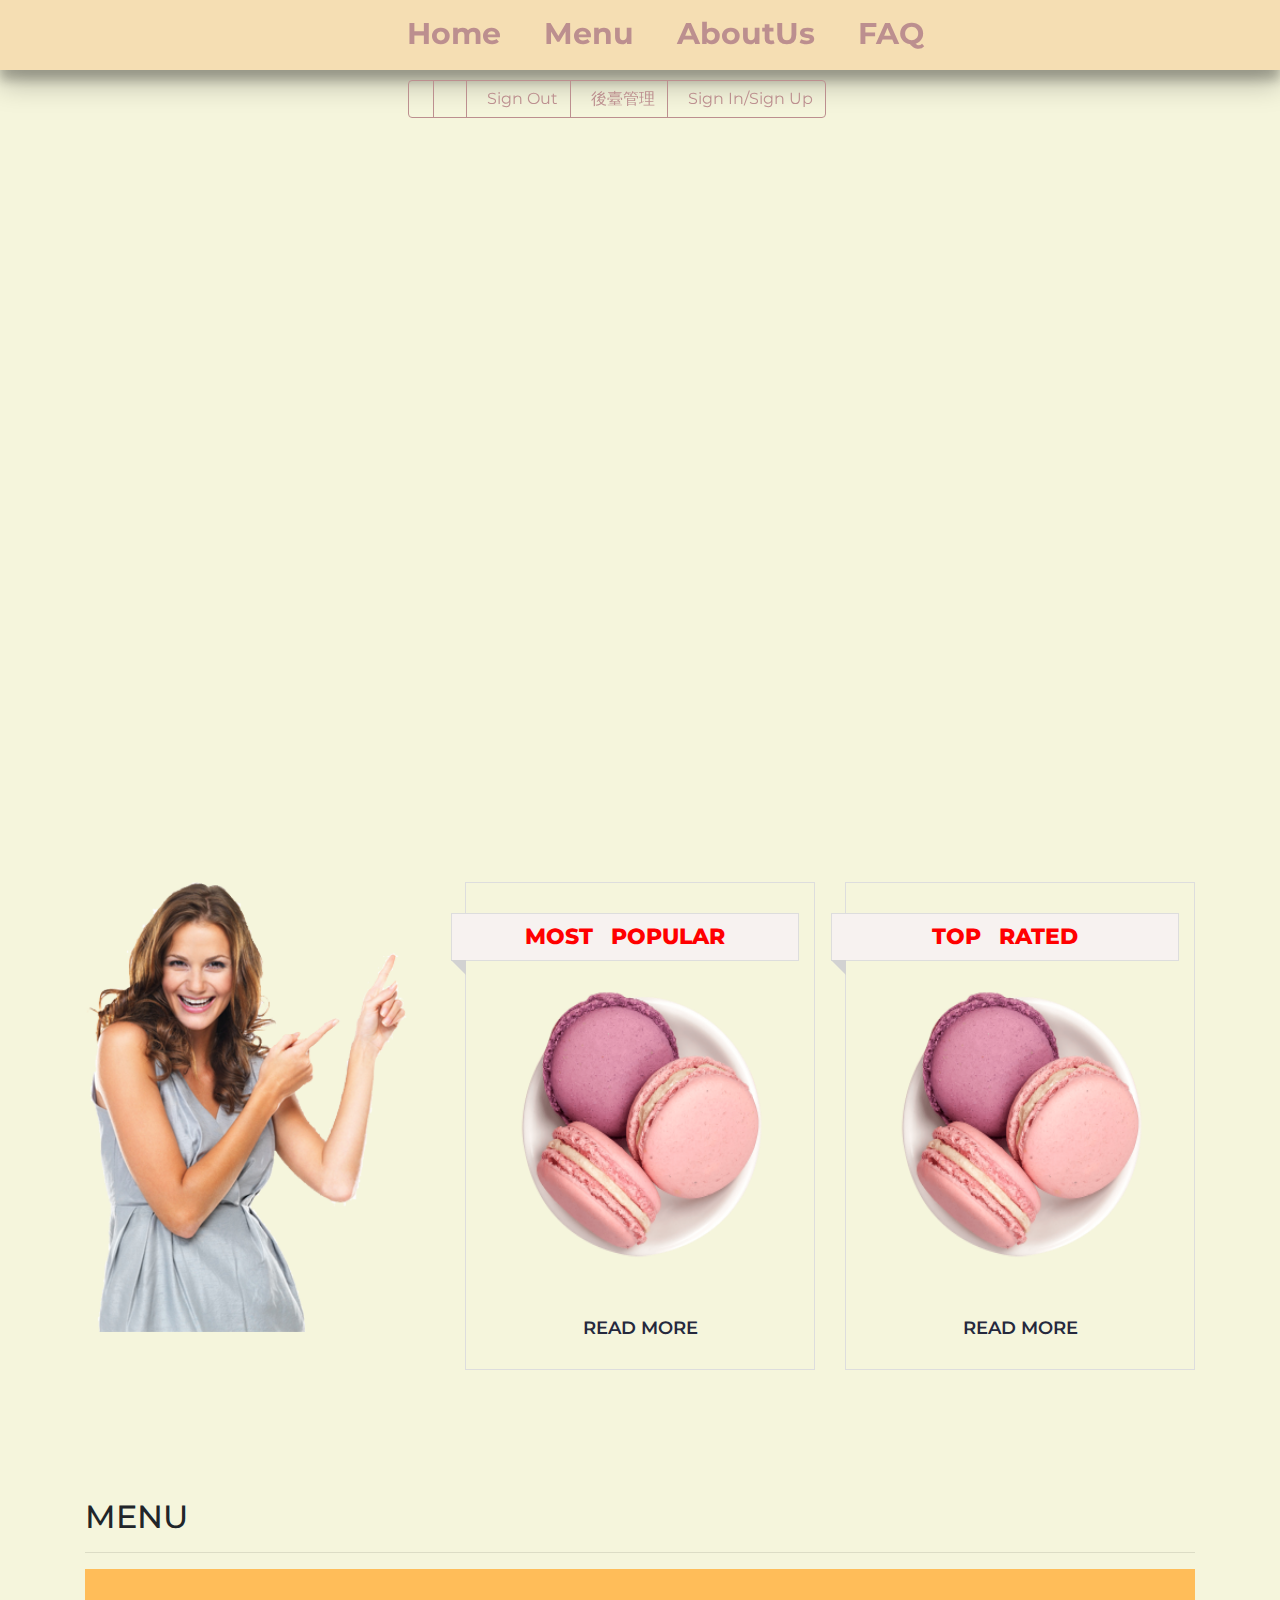
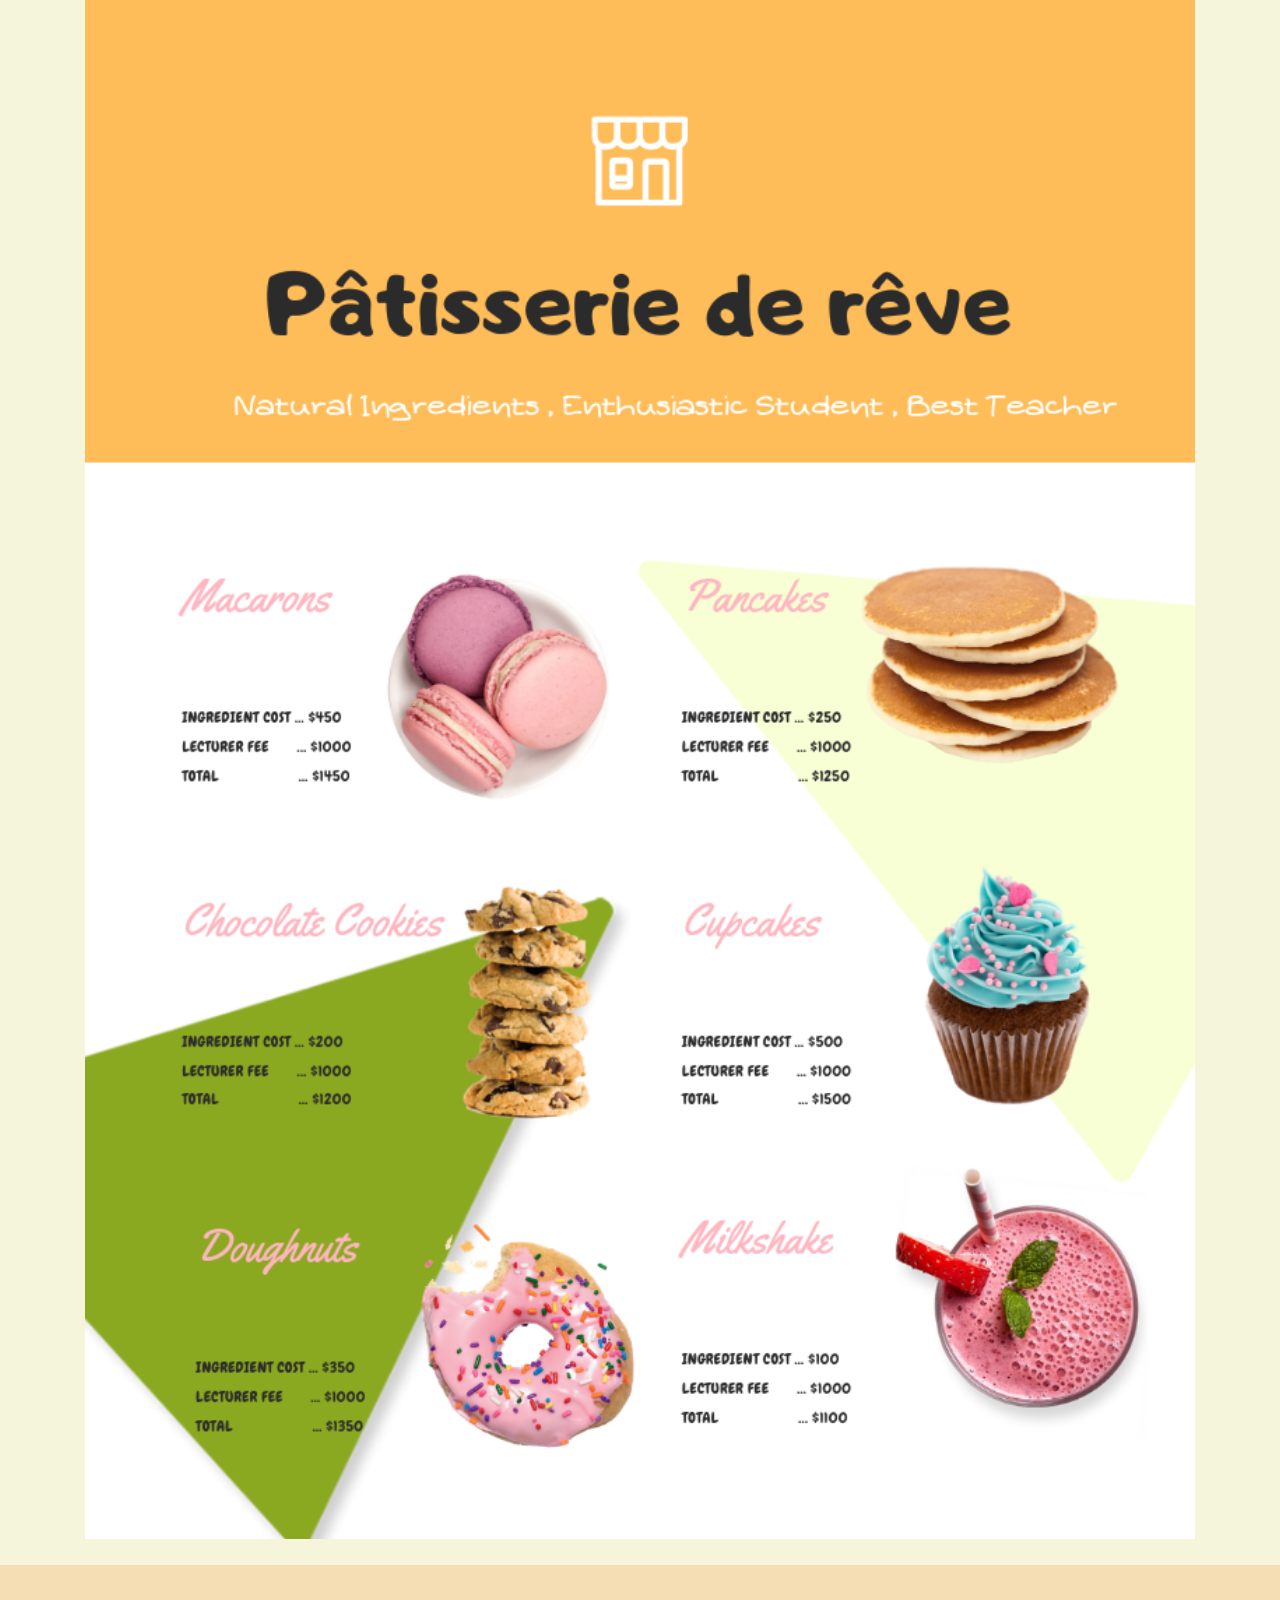
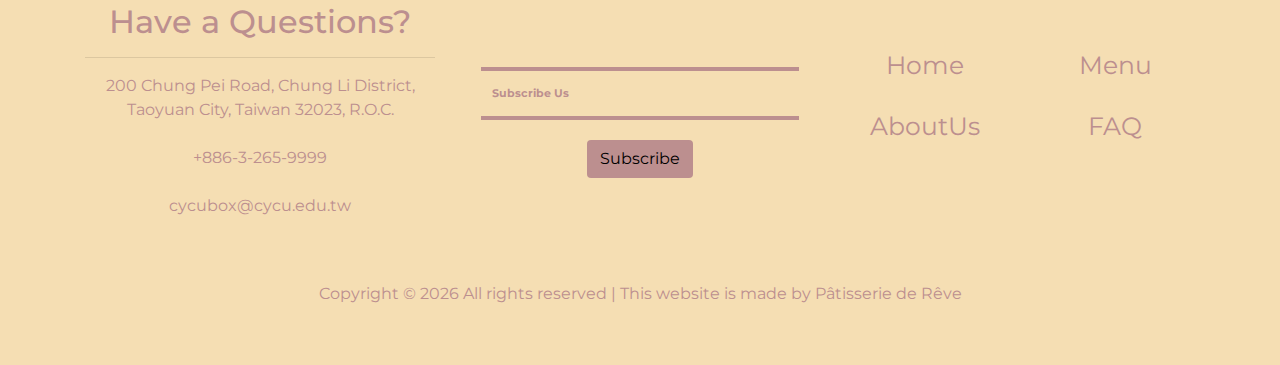
<file: index.html>
<!DOCTYPE html>
<html>
<head>
	<title>Pâtisserie de Rêve｜夢想糕點</title>
	<meta name="viewport" content="width=device-width, initial-scale=1, shrink-to-fit=no">

	<link rel="Shortcut Icon" href="">
	<!-- css folder -->
	<link rel="stylesheet" type="text/css" href="css/style.css">
	<link rel="stylesheet" type="text/css" href="css/style-1.css">
	<link rel="stylesheet" type="text/css" href="css/checked.min.css">
	<link rel="stylesheet" type="text/css" href="css/bootstrap.css">
	<link rel="stylesheet" type="text/css" href="css/bootstrap.min.css">
	<link rel="stylesheet" type="text/css" href="css/component.css">
	<!-- Font Awesome -->
	<link rel="stylesheet" href="https://use.fontawesome.com/releases/v5.8.2/css/all.css"
		integrity="sha384-oS3vJWv+0UjzBfQzYUhtDYW+Pj2yciDJxpsK1OYPAYjqT085Qq/1cq5FLXAZQ7Ay" crossorigin="anonymous">
	<!-- Google Fonts -->
	<link rel="stylesheet" href="https://fonts.googleapis.com/css?family=Montserrat&display=swap">
</head>

<body style="background-color: beige;">

	<!-- header start -->
	<header class="header-navigation pt-1" id="header">
		<nav id="nav">
			<ul>
				<div class="container-fluid">
					<div class="row">
						<div style="text-align: left; left;padding-left: 30%;">
							<li>
								<a class="col-1 home" href="index.html"><i class="mr-2 fas fa-home"></i>Home</a>
							</li>
							<li>
								<a class="col-1 home" href="menu.html"><i class="mr-2 fab fa-elementor"></i>Menu</a>
							</li>
							<li>
								<a class="col-1 home" href="about.html"><i class="mr-2 fas fas fa-users"></i>AboutUs</a>
							</li>
							<li>
								<a class="col-1 home" href="faq.html"><i class="mr-2 fas fa-question-circle"></i>FAQ</a>
							</li>
							<li class="home pl-4">
								<form action="actionto/logout.html" style="display: inline;">
									<div class="btn-group" role="group" aria-label="Basic example">
										
										<button type="button" class="btn btn-outline-secondary" onclick="javascript:showDialog();"><i class="fas fa-user-circle"></i></button>
										<button type="button" class="btn btn-outline-secondary" onclick="javascript:location.href='member.html';"><i class="fas fa-id-badge mr-2"></i></button>
										<button type="submit" class="btn btn-outline-secondary"><i class="fas fa-sign-out-alt mr-2"></i>Sign Out</button>
										
										<button type="button" class="btn btn-outline-secondary" onclick="javascript:location.href='manager.html';"><i class="fas fa-tasks mr-2"></i>後臺管理</button>
										
										<button type="button" class="btn btn-outline-secondary" onclick="javascript:showDialog();"><i class="fas fa-user-circle mr-2"></i>Sign In/Sign Up</button>
										
									</div>
									<!-- previousPage -->
									<input type="text" name="previousPage" value="" hidden>
								</form>
								<!-- dialogue -->
								<div class="ui-dialog" id="dialogMove" onselectstart='return false;'>
									<div class="ui-dialog-title" id="dialogDrag" onselectstart="return false;"
										style="border: 1px solid rgba(0,0,0,.2); border-radius: .3rem .3rem 0 0; border-bottom-width: 0;">
										<a class="ui-dialog-closebutton" href="javascript:hideDialog();"></a>
									</div>
									<div class="login-wrap">
										<div class="login-html" style="padding: 20px 40px; border: 1px solid rgba(0,0,0,.2); border-radius: 0 0 .3rem .3rem; border-top-width: 0;">
											<input id="tab-1" type="radio" name="tab" class="sign-in" checked><label for="tab-1" class="tab" style="margin-bottom: 30px;">Sign In</label>&emsp;
											<input id="tab-2" type="radio" name="tab" class="sign-up"><label for="tab-2" class="tab" style="margin-bottom: 30px;">Sign Up</label>
											<div class="login-form" style="color: #454545;">
												<!-- sign in -->
												<form action="actionto/sign_in.html" method="POST" class="sign-in-form">
													<div class="sign-in-htm container">
														<div class="group form-group row">
															<label for="signin-id" class="col-4 label">Username</label>
															<input id="signin-id" name="id" type="text"
																class="form-control col-7 input" maxlength="12" onkeyup="value=value.replace(/[\W]/g,'') " onbeforepaste="clipboardData.setData('text',clipboardData.getData('text').replace(/[^\d]/g,''))">
														</div>
														<div class="group form-group row">
															<label for="signin-pwd" class="col-4 label">Password</label>
															<input id="signin-pwd" name="pwd" type="password"
																class="form-control col-7 input" maxlength="20" onkeyup="value=value.replace(/[\W]/g,'') " onbeforepaste="clipboardData.setData('text',clipboardData.getData('text').replace(/[^\d]/g,''))">
															<i class="fa fa-eye ml-2" id="eye1"
																onclick="showhide();"
																style="height: 25px; margin-top: 22px;"></i>
														</div>
														<div class="group form-group">
															<input type="submit" class="button" value="Sign In">
														</div>
														<div class="hr"></div>

													</div>
												</form>
												<!-- sign up -->
												<form action="actionto/sign_up.html" method="POST" class="sign-up-form">
													<div class="sign-up-htm container">
														<div class="group form-group row">
															<label for="signup-id" class="col-4 label">Username <span
																	class="text-danger">*</span></label>
															<input id="signup-id" name="id" type="text"
																class="form-control col-7 input" maxlength="12" onkeyup="value=value.replace(/[\W]/g,'') " onbeforepaste="clipboardData.setData('text',clipboardData.getData('text').replace(/[^\d]/g,''))" placeholder=" ">
														</div>
														<div class="group form-group row">
															<label for="signup-pwd" class="col-4 label">Password <span
																	class="text-danger">*</span></label>
															<input id="signup-pwd" name="pwd" type="password"
																class="form-control col-7 input pww" maxlength="20" onkeyup="value=value.replace(/[\W]/g,'') " onbeforepaste="clipboardData.setData('text',clipboardData.getData('text').replace(/[^\d]/g,''))" placeholder=" ">
															<i class="fa fa-eye ml-2" id="eye2"
																onclick="showhide();"
																style="height: 25px; margin-top: 22px;"></i>
															<span
																class="progress-bar-text foot-lnk col-6 offset-3">Password
																is
																Blank</span>
														</div>
														<div class="group form-group row">
															<label for="email" class="col-4 label">Email <span
																	class="text-danger">*</span></label>
															<input id="email" name="email" type="email"
																class="form-control col-7 input">
														</div>
														<div class="group form-group">
															<input type="submit" class="button" value="Sign Up">
														</div>
														<div class="hr"></div>
														<div class="foot-lnk">
															<label for="tab-1">Already Member?</a></label>
														</div>
													</div>
													<!-- previousPage -->
												</form>
											</div>
											<input id="tab-1" type="radio" name="tab" class="sign-in" checked><label for="tab-1" class="tab"
												style="margin-bottom: 30px;">Member Info</label>
											<div class="login-form" style="color: #454545;">
												<!-- info -->
												<div class="sign-in-htm container" id="info">
													<i class="fas fa-user-circle group" style="font-size: 8rem; color: sienna;"></i>
													<div class="row text-left my-3">
														<div class="col-4">
															<h5>USERNAME:</h5>
														</div>
														<div class="col-7">
															<h5></h5>
														</div>
													</div>
													<div class="row text-left my-3">
														<div class="col-4">
															<h5>EMAIL:</h5>
														</div>
														<div class="col-7">
															<h5></h5>
														</div>
													</div>
													<div class="hr"></div>
													<div class="group form-group my-3">
														<button type="button" class="button" onclick="javascript:location.href='member.html'">Edit Profile</button>
													</div>
												</div>
											</div>
										</div>
									</div>
								</div>
							</li>
						</div>
					</div>
				</div>
			</ul>
		</nav>
	</header>
	<!-- header end -->

	<!-- main start -->
	<main>
		<section id="banner">
			<div class="slideshow-container">
				<div class="mySlides fade">
					<div class="numbertext">1 / 3</div>
					<img src="img/banner.jpg" style="width:100%">
				</div>
				<div class="mySlides fade">
					<div class="numbertext">2 / 3</div>
					<img src="img/banner4.jpg" style="width:100%">
				</div>
				<div class="mySlides fade">
					<div class="numbertext">3 / 3</div>
					<img src="img/banner5.jpg" style="width:100%">
				</div>
				<div style="text-align:center">
					<span class="dot"></span>
					<span class="dot"></span>
					<span class="dot"></span>
				</div>
			</div>
		</section>
		<section id="most_popular">
			<div class="container best_content">
				<!-- Columns start at 50% wide on mobile and bump up to 33.3% wide on desktop -->
				<div class="row">
					<div class="col-4 girl3">
						<img src="img/girl3.png" height="450px" alt="">
					</div>
					<div class="col-4">
						<div class="best_table">
							<h3 class="title" style="color: red;">MOST&nbsp;&nbsp;&nbsp;POPULAR</h3>
								<img class="img-fluid" src="img/course/1.png" alt="">
							<div class="best_title"></div>
							<a href="product.html" class="best_table-readmore"><span>Read More</span></a>
						</div>
					</div>
					<div class="col-4">
						<div class="best_table">
							<h3 class="title" style="color: red;">TOP&nbsp;&nbsp;&nbsp;RATED</h3>
							<img class="img-fluid" src="img/course/1.png" alt="">
							<div class="best_title"></div>
							<a href="product.html" class="best_table-readmore"><span>Read More</span></a>
						</div>
					</div>
				</div>
			</div>
		</section>
		<section id="menu">
			<div class="container menu_content">
				<h2>MENU</h2>
				<hr>
				<img src="img/menu.png" width="100%" alt="menu" usemap="#menumap">
				<map name="menumap">
					<area shape="rect" coords="32,600,550,820" alt="macaron" href="product.html?page=1">
					<area shape="rect" coords="600,600,1100,830" alt="pancake" href="product.html?page=2">
					<area shape="rect" coords="32,900,550,1200" alt="chocolate cookie" href="product.html?page=3">
					<area shape="rect" coords="600,900,1100,1200" alt="cupcake" href="product.html?page=4">
					<area shape="rect" coords="32,1200,550,1500" alt="doughnut" href="product.html?page=5">
					<area shape="rect" coords="600,1200,1100,1500" alt="milkshake" href="product.html?page=6">
				</map>
			</div>
		</section>
	</main>
	<!-- main end -->

	<!-- footer start -->
	<footer id="footer">
		<div class="container footer">
			<div class="row">
				<div class="col-md">
					<h2 class="">Have a Questions?</h2>
					<hr>
					<div class="block-23 mb-3">
						<ul>
							<li><i class="fas fa-map-marker-alt"></i><span class="text"> 200 Chung Pei Road, Chung Li
									District, Taoyuan City, Taiwan 32023, R.O.C. </span></li><br><br>
							<li><i class="fas fa-phone"></i><span class="text">+886-3-265-9999</span></li><br><br>
							<li><a href="mailto:cycubox@cycu.edu.tw" class="mail"><i class="fas fa-envelope"></i><span
										class="text">cycubox@cycu.edu.tw</span></a></li>
						</ul>
					</div>
				</div>
				<div class="col-md">
					<div class="block-23 mb-3">
						<ul>
							<li>
								<span class="inputt input--haruki">
									<input class="input__field input__field--haruki" type="email" id="input-1" />
									<label class="input__label input__label--haruki" for="input-1">
										<span class="input__label-content input__label-content--haruki">Subscribe
											Us</span>
									</label>
								</span>
								<button class="btn btn-sub" onclick="myfunction()">Subscribe</button>
							</li>
						</ul>
					</div>
					<div style="font-size: larger;"></div>
				</div>
				<div class="col-md">
					<div class="block-23 mb-3" style="padding-top: 20px;"><br>
						<div class="row">
							<div class="col">
								<a href="index.html" class="leaf">Home</a>
							</div>
							<div class="col">
								<a href="menu.html" class="leaf">Menu</a>
							</div>
						</div><br>
						<div class="row">
							<div class="col">
								<a href="about.html" class="leaf">AboutUs</a>
							</div>
							<div class="col">
								<a href="faq.html" class="leaf">FAQ</a>
							</div>
						</div>
					</div>
				</div>
			</div><br><br>
			<div class="row">
				<div class="col-md-12">
					<p>
						Copyright &copy;
						<script>document.write(new Date().getFullYear());</script> All rights reserved | This website is
						made by Pâtisserie de Rêve</p>
				</div>
			</div>
		</div>
	</footer>
	<!-- footer end -->

	<!-- jQuery first, then Popper.js, then Bootstrap JS -->
	<script src="https://code.jquery.com/jquery-3.3.1.slim.min.js"
		integrity="sha384-q8i/X+965DzO0rT7abK41JStQIAqVgRVzpbzo5smXKp4YfRvH+8abtTE1Pi6jizo"
		crossorigin="anonymous"></script>
	<script src="https://cdnjs.cloudflare.com/ajax/libs/popper.js/1.14.6/umd/popper.min.js"
		integrity="sha384-wHAiFfRlMFy6i5SRaxvfOCifBUQy1xHdJ/yoi7FRNXMRBu5WHdZYu1hA6ZOblgut"
		crossorigin="anonymous"></script>
	<script src="https://stackpath.bootstrapcdn.com/bootstrap/4.2.1/js/bootstrap.min.js"
		integrity="sha384-B0UglyR+jN6CkvvICOB2joaf5I4l3gm9GU6Hc1og6Ls7i6U/mkkaduKaBhlAXv9k"
		crossorigin="anonymous"></script>
	<!-- js folder -->
	<script src="js/header.js" type="text/javascript" charset="utf-8"></script>
	<script src="js/login.js" type="text/javascript" charset="utf-8"></script>
	<script src="js/jquery.min.js" type="text/javascript" charset="utf-8"></script>
	<script src="js/password.js" type="text/javascript" charset="utf-8"></script>
	<script src="js/showhide.js" type="text/javascript" charset="utf-8"></script>
	<script src="js/classie.js" type="text/javascript" charset="utf-8"></script>
	<script src="js/banner.js" type="text/javascript" charset="utf-8"></script>
	<!-- footer subscribe js -->
	<script>
		function myfunction(){
			document.getElementById("input-1").value="";
			}
	</script>
</body>
</html>
</file>
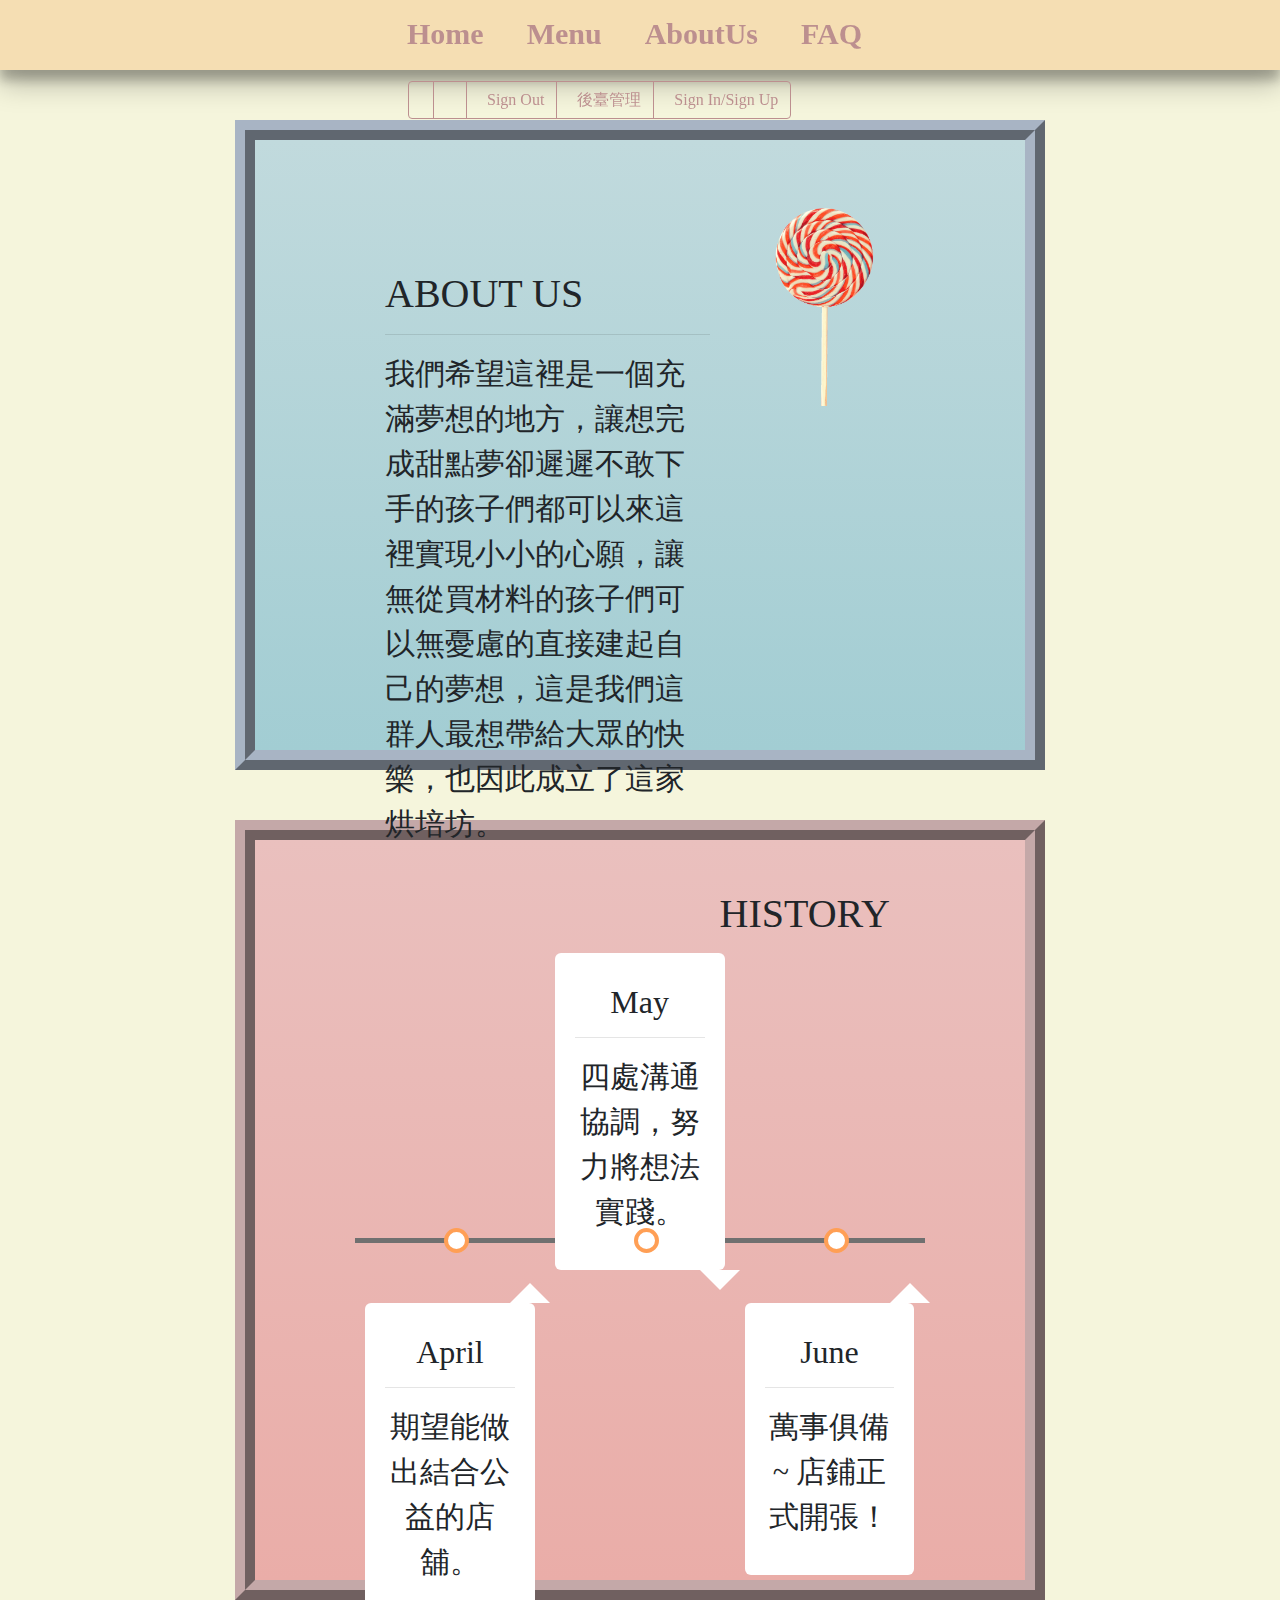
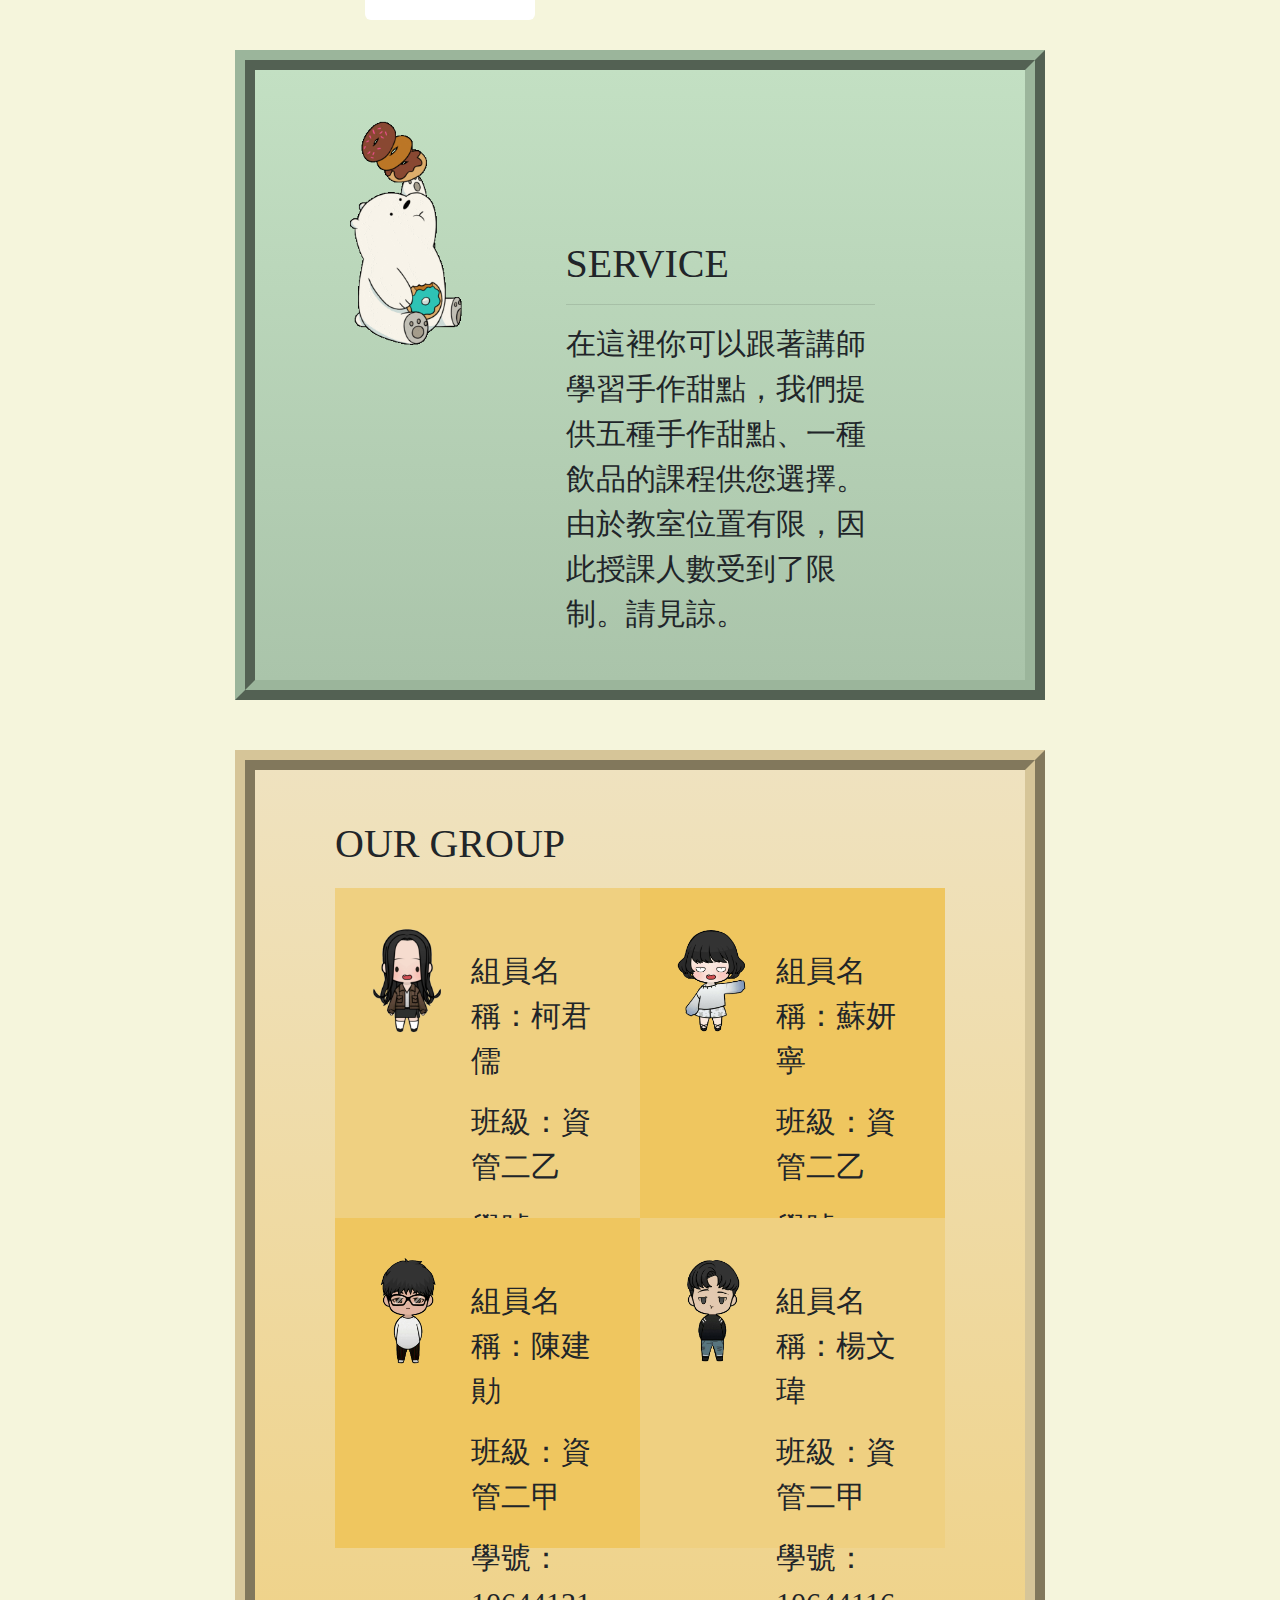
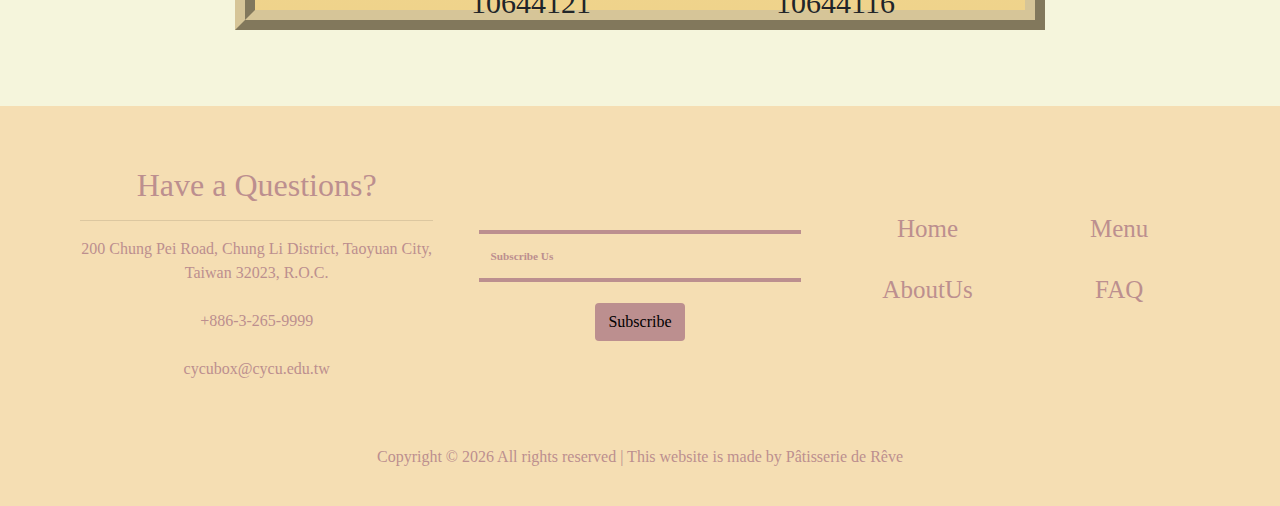
<file: about.html>
<!DOCTYPE html>
<html>

<head>
	<title>Pâtisserie de Rêve｜關於我們</title>
	<meta name="viewport" content="width=device-width, initial-scale=1, shrink-to-fit=no">

	<link rel="Shortcut Icon" href="">
	<!-- css folder -->
	<link rel="stylesheet" type="text/css" href="css/style.css">
	<link rel="stylesheet" type="text/css" href="css/style-1.css">
	<link rel="stylesheet" type="text/css" href="css/checked.min.css">
	<link rel="stylesheet" type="text/css" href="css/bootstrap.css">
	<link rel="stylesheet" type="text/css" href="css/bootstrap.min.css">
	<link rel="stylesheet" type="text/css" href="css/component.css">
	<link rel="stylesheet" type="text/css" href="css/about.css">
	<!-- Font Awesome -->
	<link rel="stylesheet" href="https://use.fontawesome.com/releases/v5.8.2/css/all.css"
		integrity="sha384-oS3vJWv+0UjzBfQzYUhtDYW+Pj2yciDJxpsK1OYPAYjqT085Qq/1cq5FLXAZQ7Ay" crossorigin="anonymous">
</head>


<body style="background-color:beige;">

	<!-- header start -->
	<header class="header-navigation pt-1" id="header">
		<nav id="nav">
			<ul>
				<div class="container-fluid">
					<div class="row">
						<div style="text-align: left; left;padding-left: 30%;">
							<li>
								<a class="col-1 home" href="index.jsp"><i class="mr-2 fas fa-home"></i>Home</a>
							</li>
							<li>
								<a class="col-1 home" href="menu.jsp"><i class="mr-2 fab fa-elementor"></i>Menu</a>
							</li>
							<li>
								<a class="col-1 home" href="about.jsp"><i class="mr-2 fas fas fa-users"></i>AboutUs</a>
							</li>
							<li>
								<a class="col-1 home" href="faq.jsp"><i class="mr-2 fas fa-question-circle"></i>FAQ</a>
							</li>
							<li class="home pl-4">
								<form action="actionto/logout.jsp" style="display: inline;">
									<div class="btn-group" role="group" aria-label="Basic example">
										
										<button type="button" class="btn btn-outline-secondary" onclick="javascript:showDialog();"><i class="fas fa-user-circle"></i></button>
										<button type="button" class="btn btn-outline-secondary" onclick="javascript:location.href='member.jsp';"><i class="fas fa-id-badge mr-2"></i></button>
										<button type="submit" class="btn btn-outline-secondary"><i class="fas fa-sign-out-alt mr-2"></i>Sign Out</button>
										
										<button type="button" class="btn btn-outline-secondary" onclick="javascript:location.href='manager.jsp';"><i class="fas fa-tasks mr-2"></i>後臺管理</button>
										
										<button type="button" class="btn btn-outline-secondary" onclick="javascript:showDialog();"><i class="fas fa-user-circle mr-2"></i>Sign In/Sign Up</button>
										
									</div>
									<!-- previousPage -->
									<input type="text" name="previousPage" value="" hidden>
								</form>
								<!-- dialogue -->
								<div class="ui-dialog" id="dialogMove" onselectstart='return false;'>
									<div class="ui-dialog-title" id="dialogDrag" onselectstart="return false;"
										style="border: 1px solid rgba(0,0,0,.2); border-radius: .3rem .3rem 0 0; border-bottom-width: 0;">
										<a class="ui-dialog-closebutton" href="javascript:hideDialog();"></a>
									</div>
									<div class="login-wrap">
										<div class="login-html" style="padding: 20px 40px; border: 1px solid rgba(0,0,0,.2); border-radius: 0 0 .3rem .3rem; border-top-width: 0;">
											
											<input id="tab-1" type="radio" name="tab" class="sign-in" checked><label for="tab-1" class="tab" style="margin-bottom: 30px;">Sign In</label>&emsp;
											<input id="tab-2" type="radio" name="tab" class="sign-up"><label for="tab-2" class="tab" style="margin-bottom: 30px;">Sign Up</label>
											<div class="login-form" style="color: #454545;">
												<!-- sign in -->
												<form action="actionto/sign_in.jsp" method="POST" class="sign-in-form">
													<div class="sign-in-htm container">
														<div class="group form-group row">
															<label for="signin-id" class="col-4 label">Username</label>
															<input id="signin-id" name="id" type="text"
																class="form-control col-7 input" maxlength="12" onkeyup="value=value.replace(/[\W]/g,'') " onbeforepaste="clipboardData.setData('text',clipboardData.getData('text').replace(/[^\d]/g,''))">
														</div>
														<div class="group form-group row">
															<label for="signin-pwd" class="col-4 label">Password</label>
															<input id="signin-pwd" name="pwd" type="password"
																class="form-control col-7 input" maxlength="20" onkeyup="value=value.replace(/[\W]/g,'') " onbeforepaste="clipboardData.setData('text',clipboardData.getData('text').replace(/[^\d]/g,''))">
															<i class="fa fa-eye ml-2" id="eye1"
																onclick="showhide();"
																style="height: 25px; margin-top: 22px;"></i>
														</div>
														<div class="group form-group">
															<input type="submit" class="button" value="Sign In">
														</div>
														<div class="hr"></div>
														<div class="foot-lnk">

														</div>
													</div>
													<!-- previousPage -->
													<input type="text" name="previousPage" value="" hidden>
												</form>
												<!-- sign up -->
												<form action="actionto/sign_up.jsp" method="POST" class="sign-up-form">
													<div class="sign-up-htm container">
														<div class="group form-group row">
															<label for="signup-id" class="col-4 label">Username <span
																	class="text-danger">*</span></label>
															<input id="signup-id" name="id" type="text"
																class="form-control col-7 input" maxlength="12" onkeyup="value=value.replace(/[\W]/g,'') " onbeforepaste="clipboardData.setData('text',clipboardData.getData('text').replace(/[^\d]/g,''))" placeholder=" ">
														</div>
														<div class="group form-group row">
															<label for="signup-pwd" class="col-4 label">Password <span
																	class="text-danger">*</span></label>
															<input id="signup-pwd" name="pwd" type="password"
																class="form-control col-7 input pww" maxlength="20" onkeyup="value=value.replace(/[\W]/g,'') " onbeforepaste="clipboardData.setData('text',clipboardData.getData('text').replace(/[^\d]/g,''))" placeholder=" ">
															<i class="fa fa-eye ml-2" id="eye2"
																onclick="showhide();"
																style="height: 25px; margin-top: 22px;"></i>
															<span
																class="progress-bar-text foot-lnk col-6 offset-3">Password
																is
																Blank</span>
														</div>
														<div class="group form-group row">
															<label for="email" class="col-4 label">Email <span
																	class="text-danger">*</span></label>
															<input id="email" name="email" type="email"
																class="form-control col-7 input">
														</div>
														<div class="group form-group">
															<input type="submit" class="button" value="Sign Up">
														</div>
														<div class="hr"></div>
														<div class="foot-lnk">
															<label for="tab-1">Already Member?</a></label>
														</div>
													</div>
													<!-- previousPage -->
													<input type="text" name="previousPage" value="" hidden>
												</form>
											</div>
											
											<input id="tab-1" type="radio" name="tab" class="sign-in" checked><label for="tab-1" class="tab"
												style="margin-bottom: 30px;">Member Info</label>
											<div class="login-form" style="color: #454545;">
												<!-- info -->
												<div class="sign-in-htm container" id="info">
													<i class="fas fa-user-circle group" style="font-size: 8rem; color: sienna;"></i>
													<div class="row text-left my-3">
														<div class="col-4">
															<h5>USERNAME:</h5>
														</div>
														<div class="col-7">
															<h5></h5>
														</div>
													</div>
													<div class="row text-left my-3">
														<div class="col-4">
															<h5>EMAIL:</h5>
														</div>
														<div class="col-7">
															<h5></h5>
														</div>
													</div>
													<div class="hr"></div>
													<div class="group form-group my-3">
														<button type="button" class="button" onclick="javascript:location.href='member.jsp'">Edit Profile</button>
													</div>
												</div>
											</div>
											
										</div>
									</div>
								</div>
							</li>
						</div>
					</div>
				</div>
			</ul>
		</nav>
	</header>
	<!-- header end -->

	<div class="air" style="width: 100%; height: 120px;"></div>

    <!-- section start -->
	<section id="about">
		<div class="container-fluid w-75">
			<div class="aboutus">
				<div class="aboutus_content">
					<h1>ABOUT US</h1><hr>
					<p>我們希望這裡是一個充滿夢想的地方，讓想完成甜點夢卻遲遲不敢下手的孩子們都可以來這裡實現小小的心願，讓無從買材料的孩子們可以無憂慮的直接建起自己的夢想，這是我們這群人最想帶給大眾的快樂，也因此成立了這家烘培坊。</p>
				</div>
				<div class="aboutus_pic">
					<img src="img/lollipop.gif" alt="" style="width:90%;">
				</div>
			</div>
			<div class="history">
				<h1>HISTORY <i class="fas fa-cookie-bite" style="color: #EFD38B;font-size: 40px;"></i></h1>
				<ul class="time-horizontal">
					<li>
						<b></b>
						<div class="container down">
							<div class="content">
								<h2>April</h2><hr>
								<p>期望能做出結合公益的店舖。</p>
							</div>
						</div>
					</li>
					<li>
						<b></b>
						<div class="container up">
							<div class="content">
								<h2>May</h2><hr>
								<p>四處溝通協調，努力將想法實踐。</p>
							</div>
						</div>
					</li>
					<li>
						<b></b>
						<div class="container down">
							<div class="content">
								<h2>June</h2><hr>
								<p>萬事俱備~ 店鋪正式開張！</p>
							</div>
						</div>
					</li>
				</ul>
			</div>
			<div class="service">
				<div class="service_pic">
					<img src="img/giphy.gif" alt="" style="width:150%;">
				</div>
				<div class="service_content">
					<h1>SERVICE</h1><hr>
					<p>在這裡你可以跟著講師學習手作甜點，我們提供五種手作甜點、一種飲品的課程供您選擇。由於教室位置有限，因此授課人數受到了限制。請見諒。
					</p>
				</div>
			</div>
			<div class="ourgroup"><!--改內容圖片-->
				<h1 style="margin-bottom: 20px;">OUR GROUP</h1>
				<div class="somebody1">
					<div class="sb_pic">
						<img src="img/group/ke.png" alt="" style="width: 100%;">
					</div>
					<div class="sb_intro">
						<p>組員名稱：柯君儒</p>
						<p>班級：資管二乙</p>
						<p>學號：10644203</p>
					</div>
					<div class="blogbtn" align="right">
						<div class="blog">
							<a href="https://www.instagram.com/ke_jyun_ru/?hl=zh-tw"><i style="color: #C166A7" class="fab fa-instagram"></i></a>
							<a href="https://www.facebook.com/profile.php?id=100003624661666"><i style="color: #667EAF" class="fab fa-facebook-square"></i></a>
						</div>
						<div class="blog_tooltip"><i class="fab fa-gratipay" style="color: #DD6A6A;"></i>
							<span class="blog_tooltiptext">
								這次的專題讓我學到很多後端技術，老師辛苦了!!
							</span>
						</div>
					</div>
				</div>
				<div class="somebody2">
					<div class="sb_pic">
						<img src="img/group/su.png" alt="" style="width: 100%;">
					</div>
					<div class="sb_intro">
						<p>組員名稱：蘇妍寧</p>
						<p>班級：資管二乙</p>
						<p>學號：10644221</p>
					</div>
					<div class="blogbtn" align="right">
						<div class="blog">
							<a href="https://www.instagram.com/sususu.0410/?hl=zh-tw"><i style="color: #C166A7" class="fab fa-instagram"></i></a>
							<a href="https://www.facebook.com/yenningsusu"><i style="color: #667EAF" class="fab fa-facebook-square"></i></a>
						</div>
						<div class="blog_tooltip"><i class="fab fa-gratipay" style="color: #DD6A6A;"></i>
							<span class="blog_tooltiptext">
								這次的專題讓我學到很多後端技術，老師辛苦了!!
							</span>
						</div>
					</div>
				</div>
				<div class="somebody2">
					<div class="sb_pic">
						<img src="img/group/chen.png" alt="" style="width: 100%;">
					</div>
					<div class="sb_intro">
						<p>組員名稱：陳建勛</p>
						<p>班級：資管二甲</p>
						<p>學號：10644121</p>
					</div>
					<div class="blogbtn" align="right">
						<div class="blog">
							<a href="https://www.instagram.com/jianxunchenmaoxie/?hl=zh-tw"><i style="color: #C166A7" class="fab fa-instagram"></i></a>
							<a href="https://www.facebook.com/jianxun2"><i style="color: #667EAF" class="fab fa-facebook-square"></i></a>
						</div>
						<div class="blog_tooltip"><i class="fab fa-gratipay" style="color: #DD6A6A;"></i>
							<span class="blog_tooltiptext">
								這次的專題讓我學到很多後端技術，老師辛苦了!!
							</span>
						</div>
					</div>
				</div>
				<div class="somebody1">
					<div class="sb_pic">
						<img src="img/group/yang.png" alt="" style="width: 100%;">
					</div>
					<div class="sb_intro">
						<p>組員名稱：楊文瑋</p>
						<p>班級：資管二甲</p>
						<p>學號：10644116</p>
					</div>
					<div class="blogbtn" align="right">
						<div class="blog">
							<a href="https://www.instagram.com/wei_ooto/?hl=zh-tw"><i style="color: #C166A7" class="fab fa-instagram"></i></a>
							<a href="https://www.facebook.com/profile.php?id=100002473027981"><i style="color: #667EAF" class="fab fa-facebook-square"></i></a>
						</div>
						<div class="blog_tooltip"><i class="fab fa-gratipay" style="color: #DD6A6A;"></i>
							<span class="blog_tooltiptext">
								這次的專題讓我學到很多後端技術，老師辛苦了!!
							</span>
						</div>
					</div>
				</div>
			</div>
		</div>
	</section>
    <!-- section end -->

	<!-- footer start -->
	<footer id="footer">
		<div class="container footer">
			<div class="row" style="padding-top: 50px;">
				<div class="col-md">
					<h2 class="">Have a Questions?</h2>
					<hr>
					<div class="block-23 mb-3">
						<ul>
							<li><i class="fas fa-map-marker-alt"></i><span class="text"> 200 Chung Pei Road, Chung Li
									District, Taoyuan City, Taiwan 32023, R.O.C. </span></li><br><br>
							<li><i class="fas fa-phone"></i><span class="text">+886-3-265-9999</span></li><br><br>
							<li><a href="mailto:cycubox@cycu.edu.tw" class="mail"><i class="fas fa-envelope"></i><span
										class="text">cycubox@cycu.edu.tw</span></a></li>
						</ul>
					</div>
				</div>
				<div class="col-md">
					<div class="block-23 mb-3">
						<ul>
							<li>
								<span class="inputt input--haruki">
									<input class="input__field input__field--haruki" type="email" id="input-1" />
									<label class="input__label input__label--haruki" for="input-1">
										<span class="input__label-content input__label-content--haruki">Subscribe
											Us</span>
									</label>
								</span>
								<button class="btn btn-sub" onclick="myfunction()">Subscribe</button>
							</li>
						</ul>
					</div>
					<div style="font-size: larger;"></div>
				</div>
				<div class="col-md">
					<div class="block-23 mb-3" style="padding-top: 20px;"><br>
						<div class="row">
							<div class="col">
								<a href="index.jsp" class="leaf">Home</a>
							</div>
							<div class="col">
								<a href="menu.jsp" class="leaf">Menu</a>
							</div>
						</div><br>
						<div class="row">
							<div class="col">
								<a href="about.jsp" class="leaf">AboutUs</a>
							</div>
							<div class="col">
								<a href="faq.jsp" class="leaf">FAQ</a>
							</div>
						</div>
					</div>
				</div>
			</div><br><br>
			<div class="row">
				<div class="col-md-12">
					<p>
						Copyright &copy;
						<script>document.write(new Date().getFullYear());</script> All rights reserved | This website is
						made by Pâtisserie de Rêve</p>
				</div>
			</div>
		</div>
	</footer>
	<!-- footer end -->

	<!-- jQuery first, then Popper.js, then Bootstrap JS -->
	<script src="https://code.jquery.com/jquery-3.3.1.slim.min.js"
		integrity="sha384-q8i/X+965DzO0rT7abK41JStQIAqVgRVzpbzo5smXKp4YfRvH+8abtTE1Pi6jizo"
		crossorigin="anonymous"></script>
	<script src="https://cdnjs.cloudflare.com/ajax/libs/popper.js/1.14.6/umd/popper.min.js"
		integrity="sha384-wHAiFfRlMFy6i5SRaxvfOCifBUQy1xHdJ/yoi7FRNXMRBu5WHdZYu1hA6ZOblgut"
		crossorigin="anonymous"></script>
	<script src="https://stackpath.bootstrapcdn.com/bootstrap/4.2.1/js/bootstrap.min.js"
		integrity="sha384-B0UglyR+jN6CkvvICOB2joaf5I4l3gm9GU6Hc1og6Ls7i6U/mkkaduKaBhlAXv9k"
		crossorigin="anonymous"></script>
	<!-- js folder -->
	<script src="js/header.js" type="text/javascript" charset="utf-8"></script>
	<script src="js/login.js" type="text/javascript" charset="utf-8"></script>
	<script src="js/jquery.min.js" type="text/javascript" charset="utf-8"></script>
	<script src="js/password.js" type="text/javascript" charset="utf-8"></script>
	<script src="js/showhide.js" type="text/javascript" charset="utf-8"></script>
	<script src="js/classie.js" type="text/javascript" charset="utf-8"></script>
	<!-- footer subscribe js -->
	<script>
		function myfunction(){
			document.getElementById("input-1").value="";
			}
	</script>
</body>
	

</html>
</file>
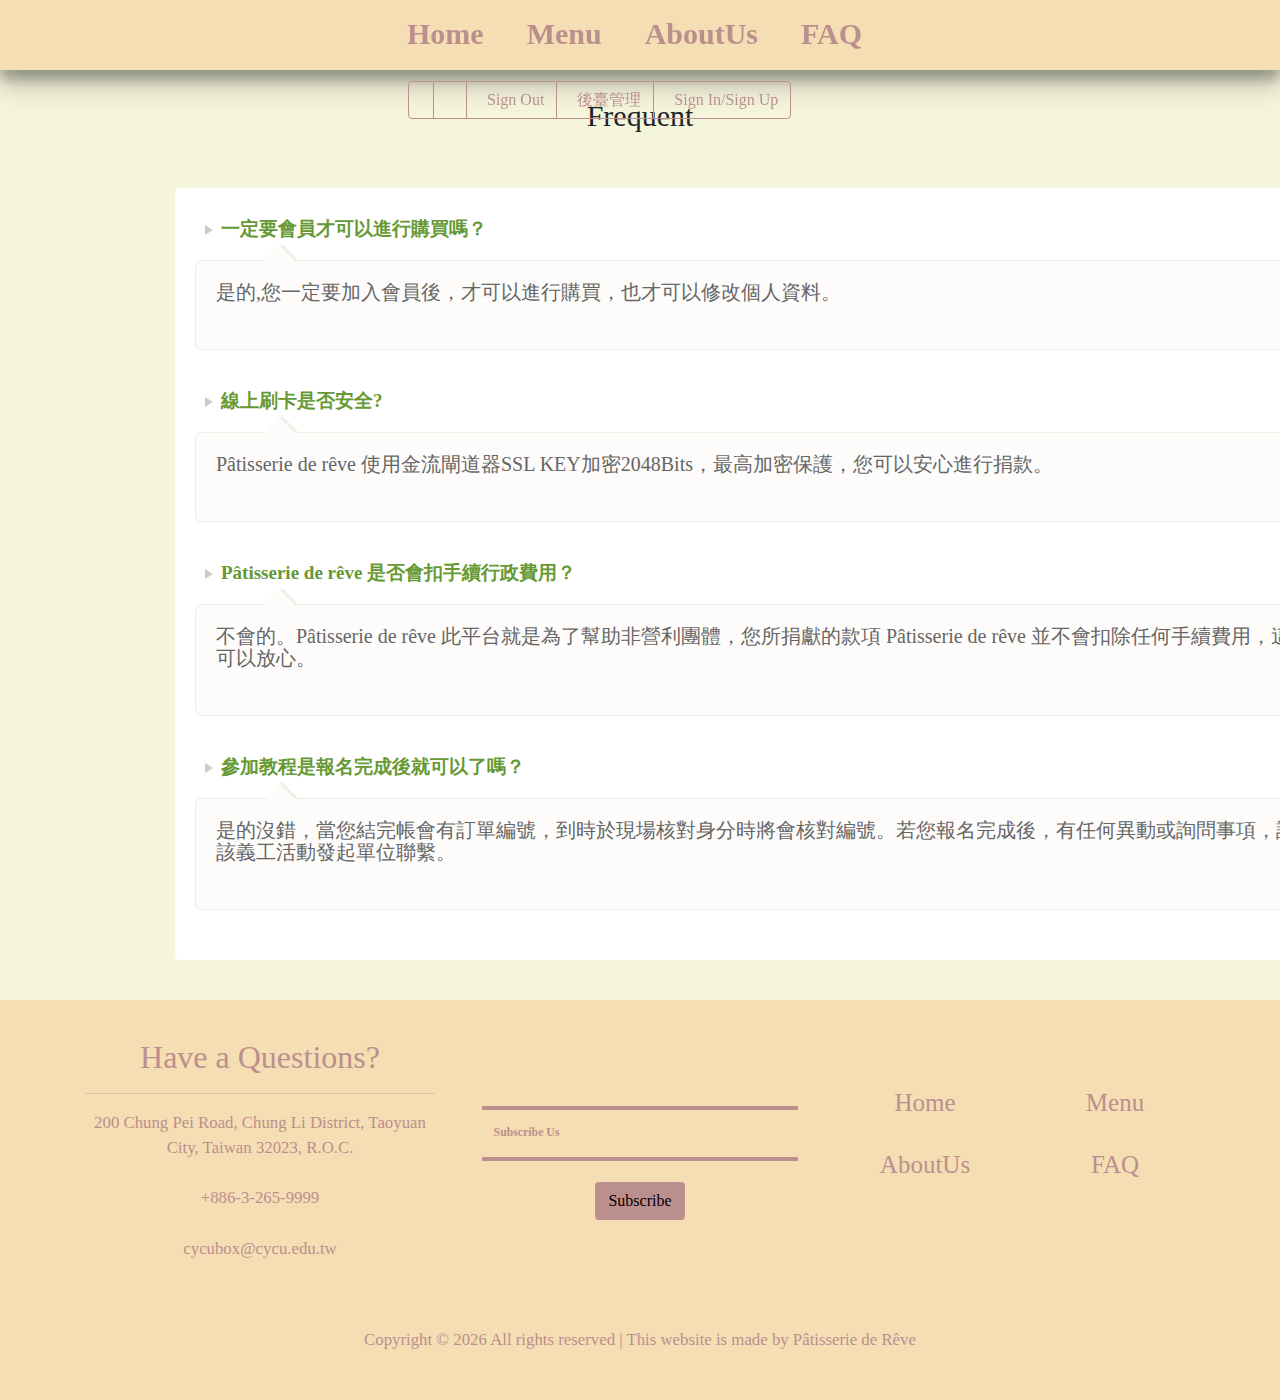
<file: faq.html>
<!DOCTYPE html>
<html>
<head>
	<title>Pâtisserie de Rêve｜常見問題</title>
	<meta name="viewport" content="width=device-width, initial-scale=1, shrink-to-fit=no">

	<link rel="Shortcut Icon" href="">
	<!-- css folder -->
	<link rel="stylesheet" type="text/css" href="css/style.css">
	<link rel="stylesheet" type="text/css" href="css/style-1.css">
	<link rel="stylesheet" type="text/css" href="css/checked.min.css">
	<link rel="stylesheet" type="text/css" href="css/bootstrap.css">
	<link rel="stylesheet" type="text/css" href="css/bootstrap.min.css">
	<link rel="stylesheet" type="text/css" href="css/component.css">
    <link rel="stylesheet" type="text/css" href="css/faq.css">
	<link rel="stylesheet" type="text/css" href="css/htmleaf-demo.css">
	<!-- Font Awesome -->
	<link rel="stylesheet" href="https://use.fontawesome.com/releases/v5.8.2/css/all.css"
		integrity="sha384-oS3vJWv+0UjzBfQzYUhtDYW+Pj2yciDJxpsK1OYPAYjqT085Qq/1cq5FLXAZQ7Ay" crossorigin="anonymous">
</head>

<body style="background-color: beige;" onload="typeWriter()">

	<!-- header start -->
	<header class="header-navigation pt-1" id="header">
		<nav id="nav">
			<ul>
				<div class="container-fluid">
					<div class="row">
						<div style="text-align: left; left;padding-left: 30%;">
							<li>
								<a class="col-1 home" href="index.jsp"><i class="mr-2 fas fa-home"></i>Home</a>
							</li>
							<li>
								<a class="col-1 home" href="menu.jsp"><i class="mr-2 fab fa-elementor"></i>Menu</a>
							</li>
							<li>
								<a class="col-1 home" href="about.jsp"><i class="mr-2 fas fas fa-users"></i>AboutUs</a>
							</li>
							<li>
								<a class="col-1 home" href="faq.jsp"><i class="mr-2 fas fa-question-circle"></i>FAQ</a>
							</li>
							<li class="home pl-4">
								<form action="actionto/logout.jsp" style="display: inline;">
									<div class="btn-group" role="group" aria-label="Basic example">
										<button type="button" class="btn btn-outline-secondary" onclick="javascript:showDialog();"><i class="fas fa-user-circle"></i></button>
										<button type="button" class="btn btn-outline-secondary" onclick="javascript:location.href='member.jsp';"><i class="fas fa-id-badge mr-2"></i></button>
										<button type="submit" class="btn btn-outline-secondary"><i class="fas fa-sign-out-alt mr-2"></i>Sign Out</button>
										<button type="button" class="btn btn-outline-secondary" onclick="javascript:location.href='manager.jsp';"><i class="fas fa-tasks mr-2"></i>後臺管理</button>
										
										<button type="button" class="btn btn-outline-secondary" onclick="javascript:showDialog();"><i class="fas fa-user-circle mr-2"></i>Sign In/Sign Up</button>
									</div>
									<!-- previousPage -->
									<input type="text" name="previousPage" value="<%=previousPage%>" hidden>
								</form>
								<!-- dialogue -->
								<div class="ui-dialog" id="dialogMove" onselectstart='return false;'>
									<div class="ui-dialog-title" id="dialogDrag" onselectstart="return false;"
										style="border: 1px solid rgba(0,0,0,.2); border-radius: .3rem .3rem 0 0; border-bottom-width: 0;">
										<a class="ui-dialog-closebutton" href="javascript:hideDialog();"></a>
									</div>
									<div class="login-wrap">
										<div class="login-html" style="padding: 20px 40px; border: 1px solid rgba(0,0,0,.2); border-radius: 0 0 .3rem .3rem; border-top-width: 0;">
											<input id="tab-1" type="radio" name="tab" class="sign-in" checked><label for="tab-1" class="tab" style="margin-bottom: 30px;">Sign In</label>&emsp;
											<input id="tab-2" type="radio" name="tab" class="sign-up"><label for="tab-2" class="tab" style="margin-bottom: 30px;">Sign Up</label>
											<div class="login-form" style="color: #454545;">
												<!-- sign in -->
												<form action="actionto/sign_in.jsp" method="POST" class="sign-in-form">
													<div class="sign-in-htm container">
														<div class="group form-group row">
															<label for="signin-id" class="col-4 label">Username</label>
															<input id="signin-id" name="id" type="text"
																class="form-control col-7 input" maxlength="12" onkeyup="value=value.replace(/[\W]/g,'') " onbeforepaste="clipboardData.setData('text',clipboardData.getData('text').replace(/[^\d]/g,''))">
														</div>
														<div class="group form-group row">
															<label for="signin-pwd" class="col-4 label">Password</label>
															<input id="signin-pwd" name="pwd" type="password"
																class="form-control col-7 input" maxlength="20" onkeyup="value=value.replace(/[\W]/g,'') " onbeforepaste="clipboardData.setData('text',clipboardData.getData('text').replace(/[^\d]/g,''))">
															<i class="fa fa-eye ml-2" id="eye1"
																onclick="showhide();"
																style="height: 25px; margin-top: 22px;"></i>
														</div>
														<div class="group form-group">
															<input type="submit" class="button" value="Sign In">
														</div>
														<div class="hr"></div>

													</div>
													<!-- previousPage -->
												</form>
												<!-- sign up -->
												<form action="actionto/sign_up.jsp" method="POST" class="sign-up-form">
													<div class="sign-up-htm container">
														<div class="group form-group row">
															<label for="signup-id" class="col-4 label">Username <span
																	class="text-danger">*</span></label>
															<input id="signup-id" name="id" type="text"
																class="form-control col-7 input" maxlength="12" onkeyup="value=value.replace(/[\W]/g,'') " onbeforepaste="clipboardData.setData('text',clipboardData.getData('text').replace(/[^\d]/g,''))" placeholder=" ">
														</div>
														<div class="group form-group row">
															<label for="signup-pwd" class="col-4 label">Password <span
																	class="text-danger">*</span></label>
															<input id="signup-pwd" name="pwd" type="password"
																class="form-control col-7 input pww" maxlength="20" onkeyup="value=value.replace(/[\W]/g,'') " onbeforepaste="clipboardData.setData('text',clipboardData.getData('text').replace(/[^\d]/g,''))" placeholder=" ">
															<i class="fa fa-eye ml-2" id="eye2"
																onclick="showhide();"
																style="height: 25px; margin-top: 22px;"></i>
															<span
																class="progress-bar-text foot-lnk col-6 offset-3">Password
																is
																Blank</span>
														</div>
														<div class="group form-group row">
															<label for="email" class="col-4 label">Email <span
																	class="text-danger">*</span></label>
															<input id="email" name="email" type="email"
																class="form-control col-7 input">
														</div>
														<div class="group form-group">
															<input type="submit" class="button" value="Sign Up">
														</div>
														<div class="hr"></div>
														<div class="foot-lnk">
															<label for="tab-1">Already Member?</a></label>
														</div>
													</div>
													<!-- previousPage -->
													<input type="text" name="previousPage" value="<%=previousPage%>" hidden>
												</form>
											</div>
											<input id="tab-1" type="radio" name="tab" class="sign-in" checked><label for="tab-1" class="tab"
												style="margin-bottom: 30px;">Member Info</label>
											<div class="login-form" style="color: #454545;">
												<!-- info -->
												<div class="sign-in-htm container" id="info">
													<i class="fas fa-user-circle group" style="font-size: 8rem; color: sienna;"></i>
													<div class="row text-left my-3">
														<div class="col-4">
															<h5>USERNAME:</h5>
														</div>
														<div class="col-7">
															<h5></h5>
														</div>
													</div>
													<div class="row text-left my-3">
														<div class="col-4">
															<h5>EMAIL:</h5>
														</div>
														<div class="col-7">
															<h5></h5>
														</div>
													</div>
													<div class="hr"></div>
													<div class="group form-group my-3">
														<button type="button" class="button" onclick="javascript:location.href='member.html'">Edit Profile</button>
													</div>
												</div>
											</div>
										</div>
									</div>
								</div>
							</li>
						</div>
					</div>
				</div>
			</ul>
		</nav>
	</header>
	<!-- header end -->

    <!-- main start -->
    <main>
		<div class="container-fluid w-75">
            <p id="demo"></p>
            <script>
            var i = 0;
            var txt = 'Frequently Asked Questions';
            var speed = 100;
            function typeWriter() {
            if (i < txt.length) {
            document.getElementById("demo").innerHTML += txt.charAt(i);
            i++;
            setTimeout(typeWriter, speed);
            }
            }
            </script>
            <div class="containerr">
                <dl>
                    <dt>一定要會員才可以進行購買嗎？</dt>
                    <dd>
                    <p>是的,您一定要加入會員後，才可以進行購買，也才可以修改個人資料。</p>
                    </dd>
                    <dt>線上刷卡是否安全?</dt>
                    <dd>
                    <p>Pâtisserie de rêve 使用金流閘道器SSL KEY加密2048Bits，最高加密保護，您可以安心進行捐款。</p>
                    </dd>
                    <dt>Pâtisserie de rêve 是否會扣手續行政費用？</dt>
                    <dd>
                    <p>不會的。Pâtisserie de rêve 此平台就是為了幫助非營利團體，您所捐獻的款項 Pâtisserie de rêve 並不會扣除任何手續費用，這點您可以放心。</p>
                    <dt>參加教程是報名完成後就可以了嗎？</dt>
                    <dd>
                    <p>是的沒錯，當您結完帳會有訂單編號，到時於現場核對身分時將會核對編號。若您報名完成後，有任何異動或詢問事項，請與該義工活動發起單位聯繫。</p>
                    </dd>
                </dl>
            </div>
		</div>
    </main>
    <!-- main end -->

    <!-- footer start -->
	<footer id="footer">
		<div class="container footer">
			<div class="row">
				<div class="col-md">
					<h2 class="">Have a Questions?</h2>
					<hr>
					<div class="block-23 mb-3">
						<ul>
							<li><i class="fas fa-map-marker-alt"></i><span class="text"> 200 Chung Pei Road, Chung Li
									District, Taoyuan City, Taiwan 32023, R.O.C. </span></li><br><br>
							<li><i class="fas fa-phone"></i><span class="text">+886-3-265-9999</span></li><br><br>
							<li><a href="mailto:cycubox@cycu.edu.tw" class="mail"><i class="fas fa-envelope"></i><span
										class="text">cycubox@cycu.edu.tw</span></a></li>
						</ul>
					</div>
				</div>
				<div class="col-md">
					<div class="block-23 mb-3">
						<ul>
							<li>
								<span class="inputt input--haruki">
									<input class="input__field input__field--haruki" type="email" id="input-1" />
									<label class="input__label input__label--haruki" for="input-1">
										<span class="input__label-content input__label-content--haruki">Subscribe
											Us</span>
									</label>
								</span>
								<button class="btn btn-sub" onclick="myfunction()">Subscribe</button>
							</li>
						</ul>
					</div>
					<div style="font-size: larger;"></div>
				</div>
				<div class="col-md">
					<div class="block-23 mb-3" style="padding-top: 20px;"><br>
						<div class="row">
							<div class="col">
								<a href="index.jsp" class="leaf">Home</a>
							</div>
							<div class="col">
								<a href="menu.jsp" class="leaf">Menu</a>
							</div>
						</div><br>
						<div class="row">
							<div class="col">
								<a href="about.jsp" class="leaf">AboutUs</a>
							</div>
							<div class="col">
								<a href="faq.jsp" class="leaf">FAQ</a>
							</div>
						</div>
					</div>
				</div>
			</div><br><br>
			<div class="row">
				<div class="col-md-12">
					<p>
						Copyright &copy;
						<script>document.write(new Date().getFullYear());</script> All rights reserved | This website is
						made by Pâtisserie de Rêve</p>
				</div>
			</div>
		</div>
	</footer>
	<!-- footer end -->

	<!-- jQuery first, then Popper.js, then Bootstrap JS -->
	<script src="https://code.jquery.com/jquery-3.3.1.slim.min.js"
		integrity="sha384-q8i/X+965DzO0rT7abK41JStQIAqVgRVzpbzo5smXKp4YfRvH+8abtTE1Pi6jizo"
		crossorigin="anonymous"></script>
	<script src="https://cdnjs.cloudflare.com/ajax/libs/popper.js/1.14.6/umd/popper.min.js"
		integrity="sha384-wHAiFfRlMFy6i5SRaxvfOCifBUQy1xHdJ/yoi7FRNXMRBu5WHdZYu1hA6ZOblgut"
		crossorigin="anonymous"></script>
	<script src="https://stackpath.bootstrapcdn.com/bootstrap/4.2.1/js/bootstrap.min.js"
		integrity="sha384-B0UglyR+jN6CkvvICOB2joaf5I4l3gm9GU6Hc1og6Ls7i6U/mkkaduKaBhlAXv9k"
		crossorigin="anonymous"></script>
	<!-- js folder -->
	<script src="js/header.js" type="text/javascript" charset="utf-8"></script>
	<script src="js/login.js" type="text/javascript" charset="utf-8"></script>
	<script src="js/jquery.min.js" type="text/javascript" charset="utf-8"></script>
	<script src="js/password.js" type="text/javascript" charset="utf-8"></script>
	<script src="js/showhide.js" type="text/javascript" charset="utf-8"></script>
	<script src="js/classie.js" type="text/javascript" charset="utf-8"></script>
	<script src="js/banner.js" type="text/javascript" charset="utf-8"></script>
	<!-- footer subscribe js -->
	<script>
		function myfunction(){
			document.getElementById("input-1").value="";
			}
	</script>

    <script>
		function myFunction() {
            var x = document.getElementById("mySelect");
            x.remove(x.selectedIndex);
		}
    </script>
</body>
</html>
</file>
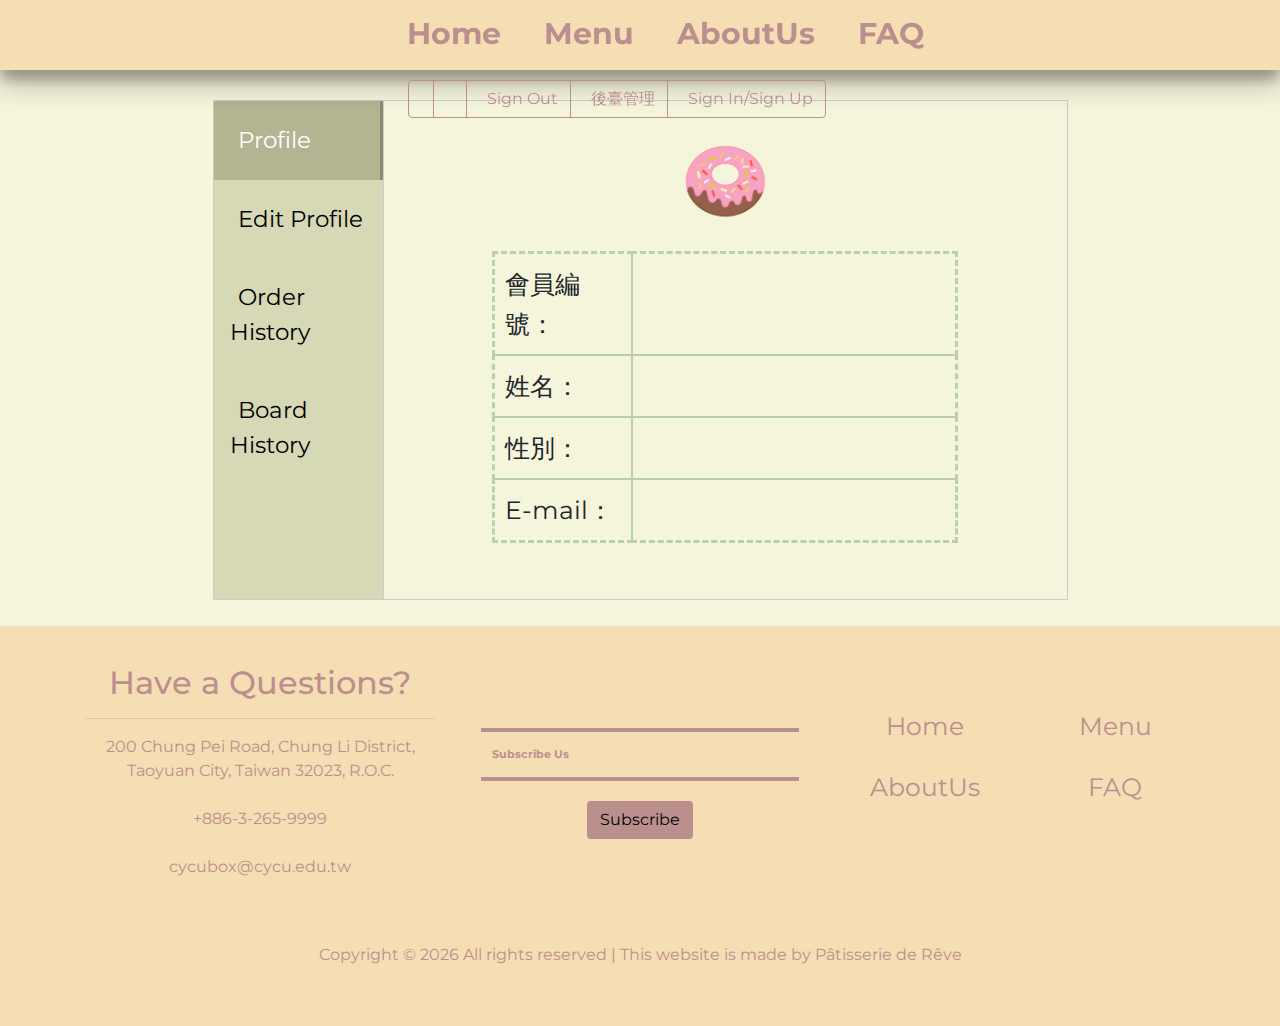
<file: member.html>
<!DOCTYPE html>
<html>


<head>
	<title>Pâtisserie de Rêve｜會員中心</title>
	<meta name="viewport" content="width=device-width, initial-scale=1, shrink-to-fit=no">

	<link rel="Shortcut Icon" href="">
	<!-- css folder -->
	<link rel="stylesheet" type="text/css" href="css/style.css">
	<link rel="stylesheet" type="text/css" href="css/style-1.css">
	<link rel="stylesheet" type="text/css" href="css/checked.min.css">
	<link rel="stylesheet" type="text/css" href="css/bootstrap.css">
	<link rel="stylesheet" type="text/css" href="css/bootstrap.min.css">
	<link rel="stylesheet" type="text/css" href="css/component.css">
    <link rel="stylesheet" type="text/css" href="css/member.css">
	<link rel="stylesheet" type="text/css" href="css/product.css">
	<!-- Font Awesome -->
	<link rel="stylesheet" href="https://use.fontawesome.com/releases/v5.8.2/css/all.css"
		integrity="sha384-oS3vJWv+0UjzBfQzYUhtDYW+Pj2yciDJxpsK1OYPAYjqT085Qq/1cq5FLXAZQ7Ay" crossorigin="anonymous">
	<!-- Google Fonts -->
	<link rel="stylesheet" href="https://fonts.googleapis.com/css?family=Montserrat&display=swap">
</head>


<body style="background-color: beige;">

	<!-- header start -->
	<header class="header-navigation pt-1" id="header">
		<nav id="nav">
			<ul>
				<div class="container-fluid">
					<div class="row">
						<div style="text-align: left; left;padding-left: 30%;">
							<li>
								<a class="col-1 home" href="index.jsp"><i class="mr-2 fas fa-home"></i>Home</a>
							</li>
							<li>
								<a class="col-1 home" href="menu.jsp"><i class="mr-2 fab fa-elementor"></i>Menu</a>
							</li>
							<li>
								<a class="col-1 home" href="about.jsp"><i class="mr-2 fas fas fa-users"></i>AboutUs</a>
							</li>
							<li>
								<a class="col-1 home" href="faq.jsp"><i class="mr-2 fas fa-question-circle"></i>FAQ</a>
							</li>
							<li class="home pl-4">
								<form action="actionto/logout.jsp" style="display: inline;">
									<div class="btn-group" role="group" aria-label="Basic example">
										
										<button type="button" class="btn btn-outline-secondary" onclick="javascript:showDialog();"><i class="fas fa-user-circle"></i></button>
										<button type="button" class="btn btn-outline-secondary" onclick="javascript:location.href='member.jsp';"><i class="fas fa-id-badge mr-2"></i></button>
										<button type="submit" class="btn btn-outline-secondary"><i class="fas fa-sign-out-alt mr-2"></i>Sign Out</button>
								
										<button type="button" class="btn btn-outline-secondary" onclick="javascript:location.href='manager.jsp';"><i class="fas fa-tasks mr-2"></i>後臺管理</button>
										
										<button type="button" class="btn btn-outline-secondary" onclick="javascript:showDialog();"><i class="fas fa-user-circle mr-2"></i>Sign In/Sign Up</button>
										
									</div>
									<!-- previousPage -->
									<input type="text" name="previousPage" value="" hidden>
								</form>
								<!-- dialogue -->
								<div class="ui-dialog" id="dialogMove" onselectstart='return false;'>
									<div class="ui-dialog-title" id="dialogDrag" onselectstart="return false;"
										style="border: 1px solid rgba(0,0,0,.2); border-radius: .3rem .3rem 0 0; border-bottom-width: 0;">
										<a class="ui-dialog-closebutton" href="javascript:hideDialog();"></a>
									</div>
									<div class="login-wrap">
										<div class="login-html" style="padding: 20px 40px; border: 1px solid rgba(0,0,0,.2); border-radius: 0 0 .3rem .3rem; border-top-width: 0;">
											
											<input id="tab-1" type="radio" name="tab" class="sign-in" checked><label for="tab-1" class="tab" style="margin-bottom: 30px;">Sign In</label>&emsp;
											<input id="tab-2" type="radio" name="tab" class="sign-up"><label for="tab-2" class="tab" style="margin-bottom: 30px;">Sign Up</label>
											<div class="login-form" style="color: #454545;">
												<!-- sign in -->
												<form action="actionto/sign_in.jsp" method="POST" class="sign-in-form">
													<div class="sign-in-htm container">
														<div class="group form-group row">
															<label for="signin-id" class="col-4 label">Username</label>
															<input id="signin-id" name="id" type="text"
																class="form-control col-7 input" maxlength="12" onkeyup="value=value.replace(/[\W]/g,'') " onbeforepaste="clipboardData.setData('text',clipboardData.getData('text').replace(/[^\d]/g,''))">
														</div>
														<div class="group form-group row">
															<label for="signin-pwd" class="col-4 label">Password</label>
															<input id="signin-pwd" name="pwd" type="password"
																class="form-control col-7 input" maxlength="20" onkeyup="value=value.replace(/[\W]/g,'') " onbeforepaste="clipboardData.setData('text',clipboardData.getData('text').replace(/[^\d]/g,''))">
															<i class="fa fa-eye ml-2" id="eye1"
																onclick="showhide();"
																style="height: 25px; margin-top: 22px;"></i>
														</div>
														<div class="group form-group">
															<input type="submit" class="button" value="Sign In">
														</div>
														<div class="hr"></div>
													</div>
													<!-- previousPage -->
													<input type="text" name="previousPage" value="" hidden>
												</form>
												<!-- sign up -->
												<form action="actionto/sign_up.jsp" method="POST" class="sign-up-form">
													<div class="sign-up-htm container">
														<div class="group form-group row">
															<label for="signup-id" class="col-4 label">Username <span
																	class="text-danger">*</span></label>
															<input id="signup-id" name="id" type="text"
																class="form-control col-7 input" maxlength="12" onkeyup="value=value.replace(/[\W]/g,'') " onbeforepaste="clipboardData.setData('text',clipboardData.getData('text').replace(/[^\d]/g,''))" placeholder=" ">
														</div>
														<div class="group form-group row">
															<label for="signup-pwd" class="col-4 label">Password <span
																	class="text-danger">*</span></label>
															<input id="signup-pwd" name="pwd" type="password"
																class="form-control col-7 input pww" maxlength="20" onkeyup="value=value.replace(/[\W]/g,'') " onbeforepaste="clipboardData.setData('text',clipboardData.getData('text').replace(/[^\d]/g,''))" placeholder=" ">
															<i class="fa fa-eye ml-2" id="eye2"
																onclick="showhide();"
																style="height: 25px; margin-top: 22px;"></i>
															<span
																class="progress-bar-text foot-lnk col-6 offset-3">Password
																is
																Blank</span>
														</div>
														<div class="group form-group row">
															<label for="email" class="col-4 label">Email <span
																	class="text-danger">*</span></label>
															<input id="email" name="email" type="email"
																class="form-control col-7 input">
														</div>
														<div class="group form-group">
															<input type="submit" class="button" value="Sign Up">
														</div>
														<div class="hr"></div>
														<div class="foot-lnk">
															<label for="tab-1">Already Member?</a></label>
														</div>
													</div>
													<!-- previousPage -->
													<input type="text" name="previousPage" value="" hidden>
												</form>
											</div>
											
											<input id="tab-1" type="radio" name="tab" class="sign-in" checked><label for="tab-1" class="tab"
												style="margin-bottom: 30px;">Member Info</label>
											<div class="login-form" style="color: #454545;">
												<!-- info -->
												<div class="sign-in-htm container" id="info">
													<i class="fas fa-user-circle group" style="font-size: 8rem; color: sienna;"></i>
													<div class="row text-left my-3">
														<div class="col-4">
															<h5>USERNAME:</h5>
														</div>
														<div class="col-7">
															<h5></h5>
														</div>
													</div>
													<div class="row text-left my-3">
														<div class="col-4">
															<h5>EMAIL:</h5>
														</div>
														<div class="col-7">
															<h5></h5>
														</div>
													</div>
													<div class="hr"></div>
													<div class="group form-group my-3">
														<button type="button" class="button" onclick="javascript:location.href='member.jsp'">Edit Profile</button>
													</div>
												</div>
											</div>
											
										</div>
									</div>
								</div>
							</li>
						</div>
					</div>
				</div>
			</ul>
		</nav>
	</header>
	<!-- header end -->

	<div class="air" style="width: 100%; height: 80px;"></div>

	<!-- section sart -->
	<section>
		<div class="container-fluid w-75">
			<div class="taball">
				<button class="tablinks" onclick="openCity(event, 'Profile')" id="defaultOpen"><i class="mr-2 fas fa-user-cog"></i>Profile</button>
				<button class="tablinks" onclick="openCity(event, 'Replace Password')"><i class="mr-2 fas fa-lock"></i>Edit Profile</button>
				<button class="tablinks" onclick="openCity(event, 'Order Form')"><i class="mr-2 fas fa-paste"></i>Order History</button>
				<button class="tablinks" onclick="openCity(event, 'Board History')"><i class="mr-2 fas fa-history"></i>Board History</button>
			</div>
			
			<div id="Profile" class="tabcontent">
				<div class="head" align="center"><img src="img/ghead.png" alt="" ></div>
				<table>
					<tr><td width="30%">會員編號：</td><td width="70%"></td></tr>
					<tr><td width="30%">姓名：</td><td width="70%"></td></tr>
					<tr><td width="30%">性別：</td><td width="70%"></td></tr>
					<tr><td width="30%">E-mail：</td><td width="70%"></td></tr>
				</table>
			</div>
			<div id="Replace Password" class="tabcontent">
				<div class="head" align="center"><img src="img/ghead.png" alt="" ></div>
				<form class="self" action="actionto/updatemember.jsp" method="POST">
					<table>
						<tr><td width="30%">姓名：</td><td width="70%"><input type="text" name="id" value=""></td></tr>
						<tr><td width="30%">E-mail：</td><td width="70%"><input type="email" name="email" value=""></td></tr>
						<tr><td width="30%">舊密碼：</td><td width="70%"><input type="password" name="oldpwd"></td></tr>
						<tr><td width="30%">新密碼：</td><td width="70%"><input type="password" name="newpwd"></td></tr>
						<tr><td width="30%">密碼確認：</td><td width="70%"><input type="password" name="repeatpwd"></td></tr>
						<tr><td colspan=2><input class="self_btn" type="reset" value="清空"><input class="self_btn" type="submit" value="確認修改"></td></tr>
					</table>
				</form>
			</div>
			<div id="Order Form" class="tabcontent">
			
				<button class="accordion">訂單編號 #</button>
				
					<div class="panel block">
				
						<p>課程名稱：</p>
						<p>上課時間：</p>
						<p>報名人數：</p>
						<p>報名時間：</p>
						<hr>
					</div>
				
			</div>
			<div id="Board History" class="tabcontent">
			
				<div class="history" style="height: auto;">
					<span class="data">
						<p></p>
						<p></p>
					</span>
					<div class="star">
			
					</div>
					<div class="review" style="height: auto;">
						<p></p>
					</div>
				</div>
				<hr>
			
			</div>
		</div>
	</section>
    <!-- section end -->

	<!-- footer start -->
	<footer id="footer">
		<div class="container footer">
			<div class="row">
				<div class="col-md">
					<h2 class="">Have a Questions?</h2>
					<hr>
					<div class="block-23 mb-3">
						<ul>
							<li><i class="fas fa-map-marker-alt"></i><span class="text"> 200 Chung Pei Road, Chung Li
									District, Taoyuan City, Taiwan 32023, R.O.C. </span></li><br><br>
							<li><i class="fas fa-phone"></i><span class="text">+886-3-265-9999</span></li><br><br>
							<li><a href="mailto:cycubox@cycu.edu.tw" class="mail"><i class="fas fa-envelope"></i><span
										class="text">cycubox@cycu.edu.tw</span></a></li>
						</ul>
					</div>
				</div>
				<div class="col-md">
					<div class="block-23 mb-3">
						<ul>
							<li>
								<span class="inputt input--haruki">
									<input class="input__field input__field--haruki" type="email" id="input-1" />
									<label class="input__label input__label--haruki" for="input-1">
										<span class="input__label-content input__label-content--haruki">Subscribe
											Us</span>
									</label>
								</span>
								<button class="btn btn-sub" onclick="myfunction()">Subscribe</button>
							</li>
						</ul>
					</div>
					<div style="font-size: larger;"></div>
				</div>
				<div class="col-md">
					<div class="block-23 mb-3" style="padding-top: 20px;"><br>
						<div class="row">
							<div class="col">
								<a href="index.jsp" class="leaf">Home</a>
							</div>
							<div class="col">
								<a href="menu.jsp" class="leaf">Menu</a>
							</div>
						</div><br>
						<div class="row">
							<div class="col">
								<a href="about.jsp" class="leaf">AboutUs</a>
							</div>
							<div class="col">
								<a href="faq.jsp" class="leaf">FAQ</a>
							</div>
						</div>
					</div>
				</div>
			</div><br><br>
			<div class="row">
				<div class="col-md-12">
					<p>
						Copyright &copy;
						<script>document.write(new Date().getFullYear());</script> All rights reserved | This website is
						made by Pâtisserie de Rêve</p>
				</div>
			</div>
		</div>
	</footer>
	<!-- footer end -->

	<!-- jQuery first, then Popper.js, then Bootstrap JS -->
	<script src="https://code.jquery.com/jquery-3.3.1.slim.min.js"
		integrity="sha384-q8i/X+965DzO0rT7abK41JStQIAqVgRVzpbzo5smXKp4YfRvH+8abtTE1Pi6jizo"
		crossorigin="anonymous"></script>
	<script src="https://cdnjs.cloudflare.com/ajax/libs/popper.js/1.14.6/umd/popper.min.js"
		integrity="sha384-wHAiFfRlMFy6i5SRaxvfOCifBUQy1xHdJ/yoi7FRNXMRBu5WHdZYu1hA6ZOblgut"
		crossorigin="anonymous"></script>
	<script src="https://stackpath.bootstrapcdn.com/bootstrap/4.2.1/js/bootstrap.min.js"
		integrity="sha384-B0UglyR+jN6CkvvICOB2joaf5I4l3gm9GU6Hc1og6Ls7i6U/mkkaduKaBhlAXv9k"
		crossorigin="anonymous"></script>
	<!-- js folder -->
	<script src="js/header.js" type="text/javascript" charset="utf-8"></script>
	<script src="js/login.js" type="text/javascript" charset="utf-8"></script>
	<script src="js/jquery.min.js" type="text/javascript" charset="utf-8"></script>
	<script src="js/password.js" type="text/javascript" charset="utf-8"></script>
	<script src="js/showhide.js" type="text/javascript" charset="utf-8"></script>
	<script src="js/classie.js" type="text/javascript" charset="utf-8"></script>
	<script src="js/banner.js" type="text/javascript" charset="utf-8"></script>
    <script src="js/openCity.js" type="text/javascript" charset="utf-8"></script>
    <script src="js/accordion.js" type="text/javascript" charset="utf-8"></script>
	<!-- footer subscribe js -->
	<script>
		function myfunction(){
			document.getElementById("input-1").value="";
			}
	</script>
</body>
	
</html>
</file>
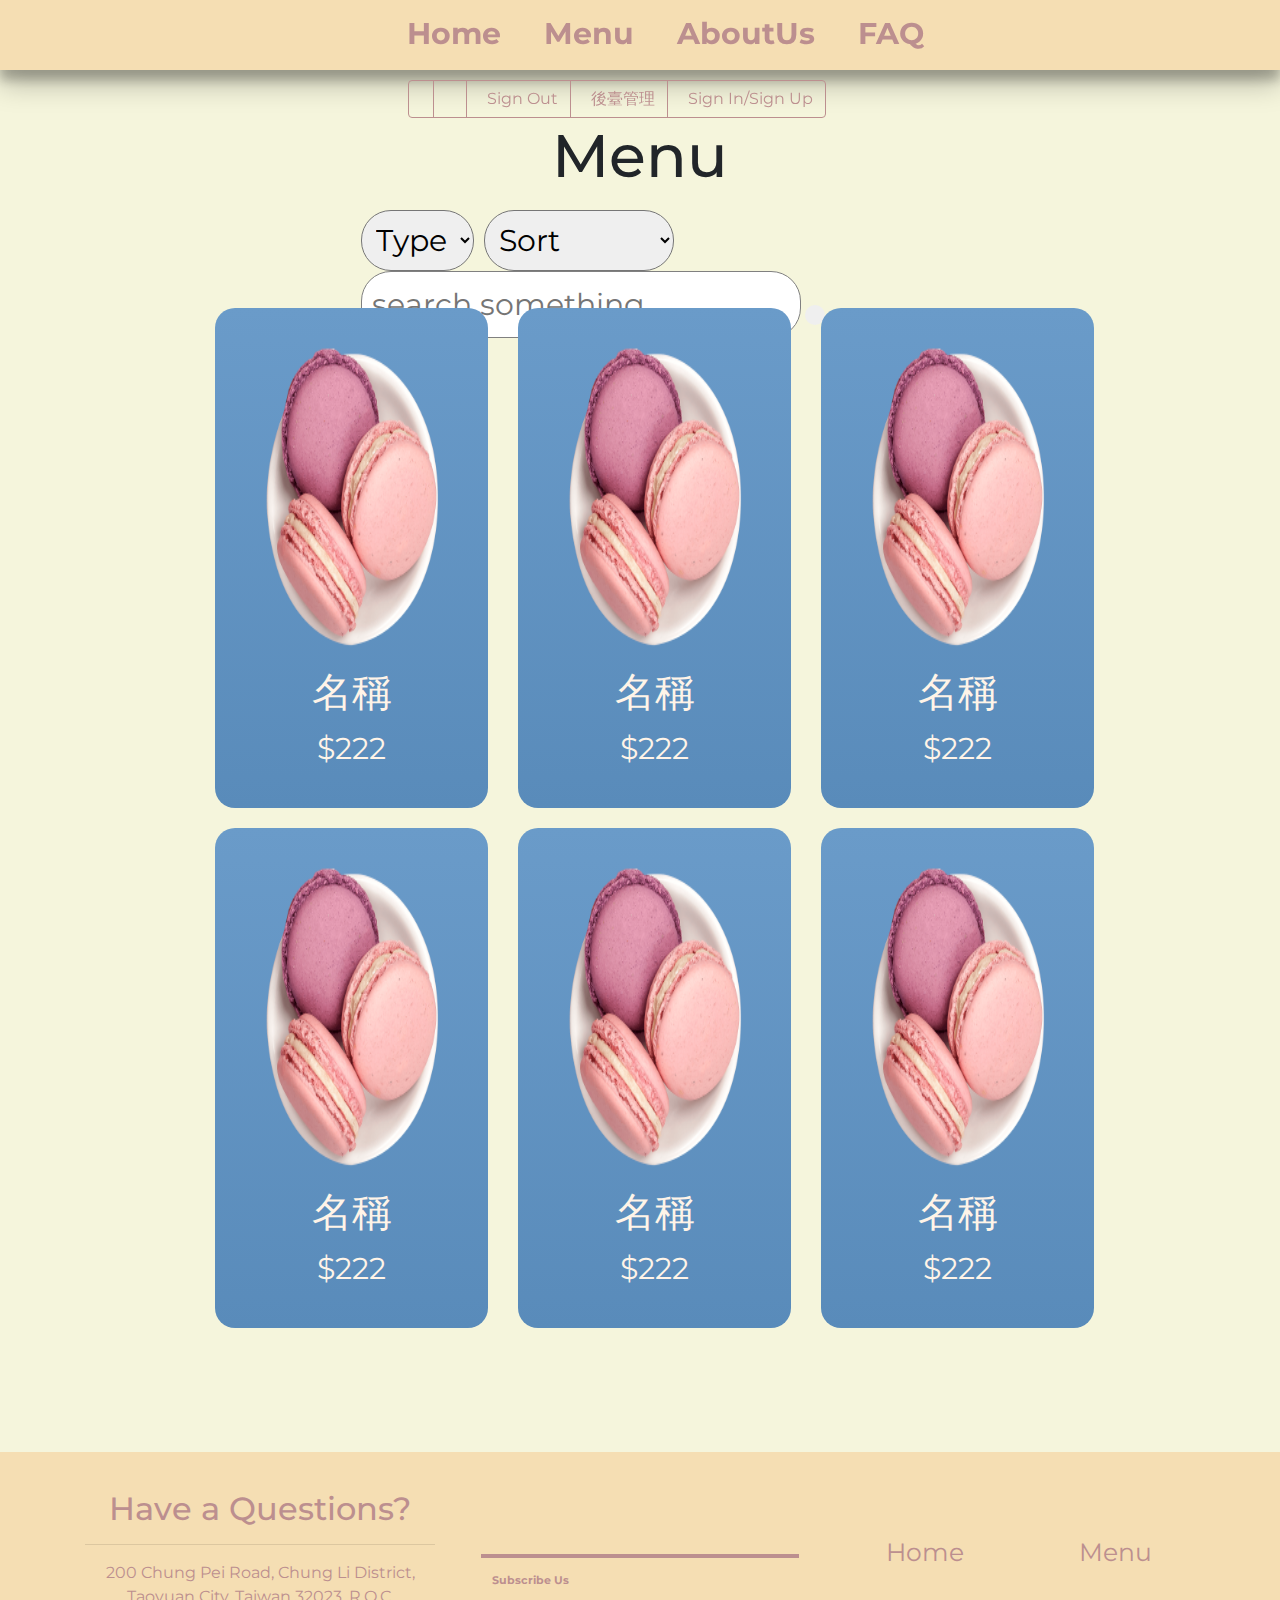
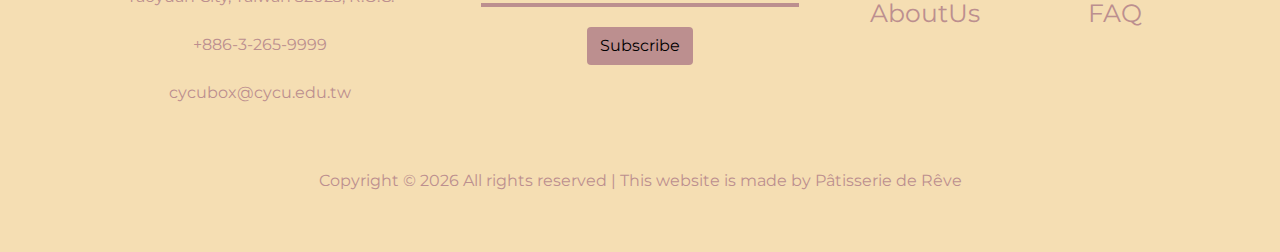
<file: menu.html>
<!DOCTYPE html>
<html>

<head>
	<title>Pâtisserie de Rêve｜課程列表</title>
	<meta name="viewport" content="width=device-width, initial-scale=1, shrink-to-fit=no">

	<link rel="Shortcut Icon" href="">
	<!-- css folder -->
	<link rel="stylesheet" type="text/css" href="css/style.css">
	<link rel="stylesheet" type="text/css" href="css/style-1.css">
	<link rel="stylesheet" type="text/css" href="css/checked.min.css">
	<link rel="stylesheet" type="text/css" href="css/bootstrap.css">
	<link rel="stylesheet" type="text/css" href="css/bootstrap.min.css">
	<link rel="stylesheet" type="text/css" href="css/component.css">
	<link rel="stylesheet" type="text/css" href="css/menu.css">
	<!-- Font Awesome -->
	<link rel="stylesheet" href="https://use.fontawesome.com/releases/v5.8.2/css/all.css"
		integrity="sha384-oS3vJWv+0UjzBfQzYUhtDYW+Pj2yciDJxpsK1OYPAYjqT085Qq/1cq5FLXAZQ7Ay" crossorigin="anonymous">
	<!-- Google Fonts -->
	<link rel="stylesheet" href="https://fonts.googleapis.com/css?family=Montserrat&display=swap">
</head>

<body style="background-color:beige;">

	<!-- header start -->
	<header class="header-navigation pt-1" id="header">
		<nav id="nav">
			<ul>
				<div class="container-fluid">
					<div class="row">
						<div style="text-align: left; left;padding-left: 30%;">
							<li>
								<a class="col-1 home" href="index.jsp"><i class="mr-2 fas fa-home"></i>Home</a>
							</li>
							<li>
								<a class="col-1 home" href="menu.jsp"><i class="mr-2 fab fa-elementor"></i>Menu</a>
							</li>
							<li>
								<a class="col-1 home" href="about.jsp"><i class="mr-2 fas fas fa-users"></i>AboutUs</a>
							</li>
							<li>
								<a class="col-1 home" href="faq.jsp"><i class="mr-2 fas fa-question-circle"></i>FAQ</a>
							</li>
							<li class="home pl-4">
								<form action="actionto/logout.jsp" style="display: inline;">
									<div class="btn-group" role="group" aria-label="Basic example">
										
										<button type="button" class="btn btn-outline-secondary" onclick="javascript:showDialog();"><i class="fas fa-user-circle"></i></button>
										<button type="button" class="btn btn-outline-secondary" onclick="javascript:location.href='member.jsp';"><i class="fas fa-id-badge mr-2"></i></button>
										<button type="submit" class="btn btn-outline-secondary"><i class="fas fa-sign-out-alt mr-2"></i>Sign Out</button>
									
										<button type="button" class="btn btn-outline-secondary" onclick="javascript:location.href='manager.jsp';"><i class="fas fa-tasks mr-2"></i>後臺管理</button>
										
										<button type="button" class="btn btn-outline-secondary" onclick="javascript:showDialog();"><i class="fas fa-user-circle mr-2"></i>Sign In/Sign Up</button>
										
									</div>
									<!-- previousPage -->
									<input type="text" name="previousPage" value="" hidden>
								</form>
								<!-- dialogue -->
								<div class="ui-dialog" id="dialogMove" onselectstart='return false;'>
									<div class="ui-dialog-title" id="dialogDrag" onselectstart="return false;"
										style="border: 1px solid rgba(0,0,0,.2); border-radius: .3rem .3rem 0 0; border-bottom-width: 0;">
										<a class="ui-dialog-closebutton" href="javascript:hideDialog();"></a>
									</div>
									<div class="login-wrap">
										<div class="login-html" style="padding: 20px 40px; border: 1px solid rgba(0,0,0,.2); border-radius: 0 0 .3rem .3rem; border-top-width: 0;">
											
											<input id="tab-1" type="radio" name="tab" class="sign-in" checked><label for="tab-1" class="tab" style="margin-bottom: 30px;">Sign In</label>&emsp;
											<input id="tab-2" type="radio" name="tab" class="sign-up"><label for="tab-2" class="tab" style="margin-bottom: 30px;">Sign Up</label>
											<div class="login-form" style="color: #454545;">
												<!-- sign in -->
												<form action="actionto/sign_in.jsp" method="POST" class="sign-in-form">
													<div class="sign-in-htm container">
														<div class="group form-group row">
															<label for="signin-id" class="col-4 label">Username</label>
															<input id="signin-id" name="id" type="text"
																class="form-control col-7 input" maxlength="12" onkeyup="value=value.replace(/[\W]/g,'') " onbeforepaste="clipboardData.setData('text',clipboardData.getData('text').replace(/[^\d]/g,''))">
														</div>
														<div class="group form-group row">
															<label for="signin-pwd" class="col-4 label">Password</label>
															<input id="signin-pwd" name="pwd" type="password"
																class="form-control col-7 input" maxlength="20" onkeyup="value=value.replace(/[\W]/g,'') " onbeforepaste="clipboardData.setData('text',clipboardData.getData('text').replace(/[^\d]/g,''))">
															<i class="fa fa-eye ml-2" id="eye1"
																onclick="showhide();"
																style="height: 25px; margin-top: 22px;"></i>
														</div>
														<div class="group form-group">
															<input type="submit" class="button" value="Sign In">
														</div>
														<div class="hr"></div>

													</div>
													<!-- previousPage -->
													<input type="text" name="previousPage" value="" hidden>
												</form>
												<!-- sign up -->
												<form action="actionto/sign_up.jsp" method="POST" class="sign-up-form">
													<div class="sign-up-htm container">
														<div class="group form-group row">
															<label for="signup-id" class="col-4 label">Username <span
																	class="text-danger">*</span></label>
															<input id="signup-id" name="id" type="text"
																class="form-control col-7 input" maxlength="12" onkeyup="value=value.replace(/[\W]/g,'') " onbeforepaste="clipboardData.setData('text',clipboardData.getData('text').replace(/[^\d]/g,''))" placeholder=" ">
														</div>
														<div class="group form-group row">
															<label for="signup-pwd" class="col-4 label">Password <span
																	class="text-danger">*</span></label>
															<input id="signup-pwd" name="pwd" type="password"
																class="form-control col-7 input pww" maxlength="20" onkeyup="value=value.replace(/[\W]/g,'') " onbeforepaste="clipboardData.setData('text',clipboardData.getData('text').replace(/[^\d]/g,''))" placeholder=" ">
															<i class="fa fa-eye ml-2" id="eye2"
																onclick="showhide();"
																style="height: 25px; margin-top: 22px;"></i>
															<span
																class="progress-bar-text foot-lnk col-6 offset-3">Password
																is
																Blank</span>
														</div>
														<div class="group form-group row">
															<label for="email" class="col-4 label">Email <span
																	class="text-danger">*</span></label>
															<input id="email" name="email" type="email"
																class="form-control col-7 input">
														</div>
														<div class="group form-group">
															<input type="submit" class="button" value="Sign Up">
														</div>
														<div class="hr"></div>
														<div class="foot-lnk">
															<label for="tab-1">Already Member?</a></label>
														</div>
													</div>
													<!-- previousPage -->
													<input type="text" name="previousPage" value="" hidden>
												</form>
											</div>
											
											<input id="tab-1" type="radio" name="tab" class="sign-in" checked><label for="tab-1" class="tab"
												style="margin-bottom: 30px;">Member Info</label>
											<div class="login-form" style="color: #454545;">
												<!-- info -->
												<div class="sign-in-htm container" id="info">
													<i class="fas fa-user-circle group" style="font-size: 8rem; color: sienna;"></i>
													<div class="row text-left my-3">
														<div class="col-4">
															<h5>USERNAME:</h5>
														</div>
														<div class="col-7">
															<h5></h5>
														</div>
													</div>
													<div class="row text-left my-3">
														<div class="col-4">
															<h5>EMAIL:</h5>
														</div>
														<div class="col-7">
															<h5></h5>
														</div>
													</div>
													<div class="hr"></div>
													<div class="group form-group my-3">
														<button type="button" class="button" onclick="javascript:location.href='member.jsp'">Edit Profile</button>
													</div>
												</div>
											</div>
											
										</div>
									</div>
								</div>
							</li>
						</div>
					</div>
				</div>
			</ul>
		</nav>
	</header>
	<!-- header end -->

	<div class="air" style="width: 100%; height: 120px;"></div>

	<!-- section start -->
	<section>
		<div class="container-fluid w-75">
			<h1 style="font-size: 60px; text-align: center">Menu</h1>
			<div class="choice">
				<select size="1" onchange="location = this.value;">
					<option value="1" selected hidden>Type</option>
					<option value="menu.jsp?category=all">All</option>
					<option value="menu.jsp?category=all">飲料</option>
					<option value="menu.jsp?category=all">甜點</option>
					<option value="menu.jsp?category="></option>
					
				</select>
				<select size="1" onchange="location = this.value;">
					<option value="1" disabled selected hidden>Sort</option>
					<option value="menu.jsp?filter=priceHtoL">價格高->低</option>
					<option value="menu.jsp?filter=priceLtoH">價格低->高</option>
					<option value="menu.jsp?filter=hot">熱門高->低</option>
					<option value="menu.jsp?filter=rate">評價高->低</option>
				</select>
				<form action="">
					<input type="text" placeholder="search something..." name="search" required>
					<button type="submit"><i class="fas fa-search"></i></button>
				</form>
			</div>

			<div class="allpro_row py-5">

			
				<a href="product.jsp?page=">
					<div class="allpro_column">
						<img src="img/course/1.png" title="" style="width: 80%; padding-bottom: 10px;     height: 75%;">
						<div class="allpro_intro">
							<h1>名稱</h1>
							<p>$222</p>
						</div>
					</div>
					<div class="allpro_column">
						<img src="img/course/1.png" title="" style="width: 80%; padding-bottom: 10px;     height: 75%;">
						<div class="allpro_intro">
							<h1>名稱</h1>
							<p>$222</p>
						</div>
					</div>
					<div class="allpro_column">
						<img src="img/course/1.png" title="" style="width: 80%; padding-bottom: 10px;     height: 75%;">
						<div class="allpro_intro">
							<h1>名稱</h1>
							<p>$222</p>
						</div>
					</div>
					<div class="allpro_column">
						<img src="img/course/1.png" title="" style="width: 80%; padding-bottom: 10px;     height: 75%;">
						<div class="allpro_intro">
							<h1>名稱</h1>
							<p>$222</p>
						</div>
					</div>
					<div class="allpro_column">
						<img src="img/course/1.png" title="" style="width: 80%; padding-bottom: 10px;     height: 75%;">
						<div class="allpro_intro">
							<h1>名稱</h1>
							<p>$222</p>
						</div>
					</div>
					<div class="allpro_column">
						<img src="img/course/1.png" title="" style="width: 80%; padding-bottom: 10px;     height: 75%;">
						<div class="allpro_intro">
							<h1>名稱</h1>
							<p>$222</p>
						</div>
					</div>
				</a>
				
			</div>
		</div>
	</section>
	<!-- section end -->

	<!-- footer start -->
	<footer id="footer">
		<div class="container footer">
			<div class="row">
				<div class="col-md">
					<h2 class="">Have a Questions?</h2>
					<hr>
					<div class="block-23 mb-3">
						<ul>
							<li><i class="fas fa-map-marker-alt"></i><span class="text"> 200 Chung Pei Road, Chung Li
									District, Taoyuan City, Taiwan 32023, R.O.C. </span></li><br><br>
							<li><i class="fas fa-phone"></i><span class="text">+886-3-265-9999</span></li><br><br>
							<li><a href="mailto:cycubox@cycu.edu.tw" class="mail"><i class="fas fa-envelope"></i><span
										class="text">cycubox@cycu.edu.tw</span></a></li>
						</ul>
					</div>
				</div>
				<div class="col-md">
					<div class="block-23 mb-3">
						<ul>
							<li>
								<span class="inputt input--haruki">
									<input class="input__field input__field--haruki" type="email" id="input-1" />
									<label class="input__label input__label--haruki" for="input-1">
										<span class="input__label-content input__label-content--haruki">Subscribe
											Us</span>
									</label>
								</span>
								<button class="btn btn-sub" onclick="myfunction()">Subscribe</button>
							</li>
						</ul>
					</div>
					<div style="font-size: larger;"></div>
				</div>
				<div class="col-md">
					<div class="block-23 mb-3" style="padding-top: 20px;"><br>
						<div class="row">
							<div class="col">
								<a href="index.jsp" class="leaf">Home</a>
							</div>
							<div class="col">
								<a href="menu.jsp" class="leaf">Menu</a>
							</div>
						</div><br>
						<div class="row">
							<div class="col">
								<a href="about.jsp" class="leaf">AboutUs</a>
							</div>
							<div class="col">
								<a href="faq.jsp" class="leaf">FAQ</a>
							</div>
						</div>
					</div>
				</div>
			</div><br><br>
			<div class="row">
				<div class="col-md-12">
					<p>
						Copyright &copy;
						<script>document.write(new Date().getFullYear());</script> All rights reserved | This website is
						made by Pâtisserie de Rêve</p>
				</div>
			</div>
		</div>
	</footer>
	<!-- footer end -->

	<!-- jQuery first, then Popper.js, then Bootstrap JS -->
	<script src="https://code.jquery.com/jquery-3.3.1.slim.min.js"
		integrity="sha384-q8i/X+965DzO0rT7abK41JStQIAqVgRVzpbzo5smXKp4YfRvH+8abtTE1Pi6jizo"
		crossorigin="anonymous"></script>
	<script src="https://cdnjs.cloudflare.com/ajax/libs/popper.js/1.14.6/umd/popper.min.js"
		integrity="sha384-wHAiFfRlMFy6i5SRaxvfOCifBUQy1xHdJ/yoi7FRNXMRBu5WHdZYu1hA6ZOblgut"
		crossorigin="anonymous"></script>
	<script src="https://stackpath.bootstrapcdn.com/bootstrap/4.2.1/js/bootstrap.min.js"
		integrity="sha384-B0UglyR+jN6CkvvICOB2joaf5I4l3gm9GU6Hc1og6Ls7i6U/mkkaduKaBhlAXv9k"
		crossorigin="anonymous"></script>
	<!-- js folder -->
	<script src="js/header.js" type="text/javascript" charset="utf-8"></script>
	<script src="js/login.js" type="text/javascript" charset="utf-8"></script>
	<script src="js/jquery.min.js" type="text/javascript" charset="utf-8"></script>
	<script src="js/password.js" type="text/javascript" charset="utf-8"></script>
	<script src="js/showhide.js" type="text/javascript" charset="utf-8"></script>
	<script src="js/classie.js" type="text/javascript" charset="utf-8"></script>
	<script src="js/sendPage.js" type="text/javascript" charset="utf-8"></script>
	<!-- footer subscribe js -->
	<script>
		function myfunction(){
			document.getElementById("input-1").value="";
			}
	</script>
</body>
	
</html>
</file>
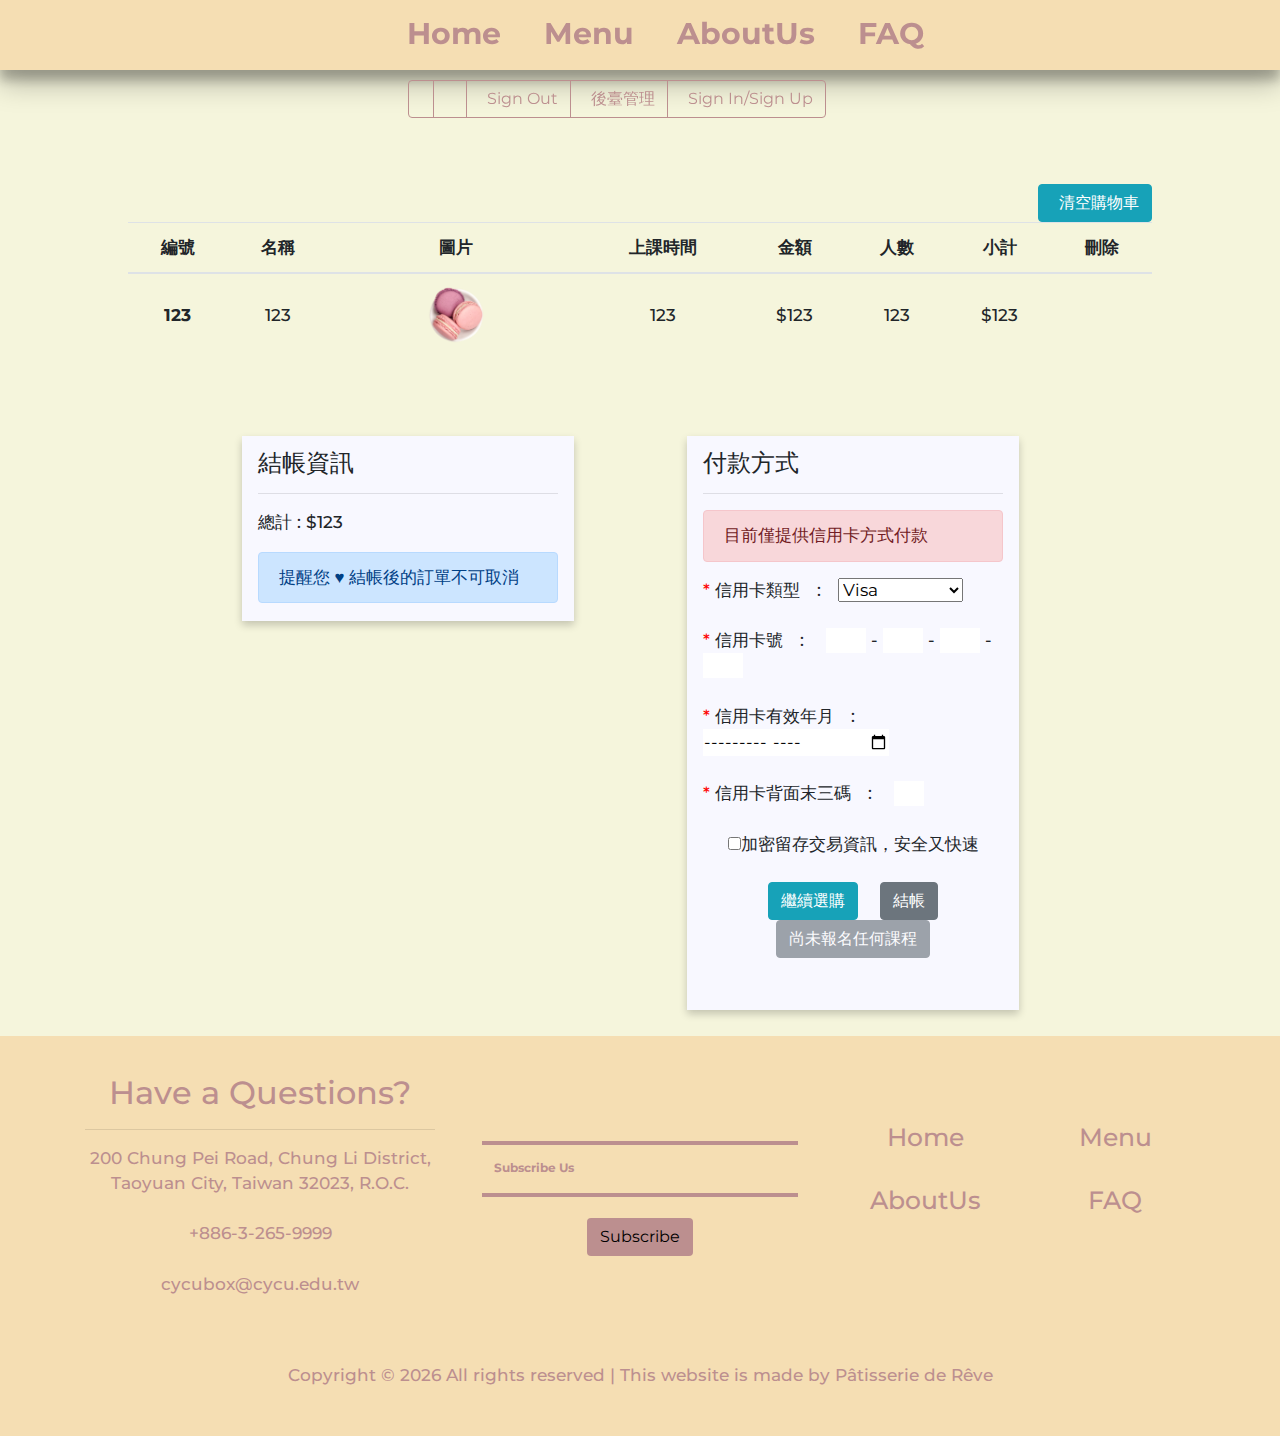
<file: order.html>
<!DOCTYPE html>
<html>

	<head>
	<title>Pâtisserie de Rêve｜訂單資訊</title>
	<meta name="viewport" content="width=device-width, initial-scale=1, shrink-to-fit=no">

	<link rel="Shortcut Icon" href="">
	<!-- css folder -->
	<link rel="stylesheet" type="text/css" href="css/style.css">
	<link rel="stylesheet" type="text/css" href="css/style-1.css">
	<link rel="stylesheet" type="text/css" href="css/checked.min.css">
	<link rel="stylesheet" type="text/css" href="css/bootstrap.css">
	<link rel="stylesheet" type="text/css" href="css/bootstrap.min.css">
	<link rel="stylesheet" type="text/css" href="css/component.css">
    <link rel="stylesheet" type="text/css" href="css/cart.css">
    <link rel="stylesheet" type="text/css" href="css/htmleaf-demo.css">
	<!-- Font Awesome -->
	<link rel="stylesheet" href="https://use.fontawesome.com/releases/v5.8.2/css/all.css"
		integrity="sha384-oS3vJWv+0UjzBfQzYUhtDYW+Pj2yciDJxpsK1OYPAYjqT085Qq/1cq5FLXAZQ7Ay" crossorigin="anonymous">
	<!-- Google Fonts -->
	<link rel="stylesheet" href="https://fonts.googleapis.com/css?family=Montserrat&display=swap">
</head>

<body style="background-color: beige;">

	<!-- header start -->
	<header class="header-navigation pt-1" id="header">
		<nav id="nav">
			<ul>
				<div class="container-fluid">
					<div class="row">
						<div style="text-align: left; left;padding-left: 30%;">
							<li>
								<a class="col-1 home" href="index.jsp"><i class="mr-2 fas fa-home"></i>Home</a>
							</li>
							<li>
								<a class="col-1 home" href="menu.jsp"><i class="mr-2 fab fa-elementor"></i>Menu</a>
							</li>
							<li>
								<a class="col-1 home" href="about.jsp"><i class="mr-2 fas fas fa-users"></i>AboutUs</a>
							</li>
							<li>
								<a class="col-1 home" href="faq.jsp"><i class="mr-2 fas fa-question-circle"></i>FAQ</a>
							</li>
							<li class="home pl-4">
								<form action="actionto/logout.jsp" style="display: inline;">
									<div class="btn-group" role="group" aria-label="Basic example">
										
										<button type="button" class="btn btn-outline-secondary" onclick="javascript:showDialog();"><i class="fas fa-user-circle"></i></button>
										<button type="button" class="btn btn-outline-secondary" onclick="javascript:location.href='member.jsp';"><i class="fas fa-id-badge mr-2"></i></button>
										<button type="submit" class="btn btn-outline-secondary"><i class="fas fa-sign-out-alt mr-2"></i>Sign Out</button>
										
										<button type="button" class="btn btn-outline-secondary" onclick="javascript:location.href='manager.jsp';"><i class="fas fa-tasks mr-2"></i>後臺管理</button>
										
										<button type="button" class="btn btn-outline-secondary" onclick="javascript:showDialog();"><i class="fas fa-user-circle mr-2"></i>Sign In/Sign Up</button>
										
									</div>
									<!-- previousPage -->
									<input type="text" name="previousPage" value="" hidden>
								</form>
								<!-- dialogue -->
								<div class="ui-dialog" id="dialogMove" onselectstart='return false;'>
									<div class="ui-dialog-title" id="dialogDrag" onselectstart="return false;"
										style="border: 1px solid rgba(0,0,0,.2); border-radius: .3rem .3rem 0 0; border-bottom-width: 0;">
										<a class="ui-dialog-closebutton" href="javascript:hideDialog();"></a>
									</div>
									<div class="login-wrap">
										<div class="login-html" style="padding: 20px 40px; border: 1px solid rgba(0,0,0,.2); border-radius: 0 0 .3rem .3rem; border-top-width: 0;">
											
											<input id="tab-1" type="radio" name="tab" class="sign-in" checked><label for="tab-1" class="tab" style="margin-bottom: 30px;">Sign In</label>&emsp;
											<input id="tab-2" type="radio" name="tab" class="sign-up"><label for="tab-2" class="tab" style="margin-bottom: 30px;">Sign Up</label>
											<div class="login-form" style="color: #454545;">
												<!-- sign in -->
												<form action="actionto/sign_in.jsp" method="POST" class="sign-in-form">
													<div class="sign-in-htm container">
														<div class="group form-group row">
															<label for="signin-id" class="col-4 label">Username</label>
															<input id="signin-id" name="id" type="text"
																class="form-control col-7 input" maxlength="12" onkeyup="value=value.replace(/[\W]/g,'') " onbeforepaste="clipboardData.setData('text',clipboardData.getData('text').replace(/[^\d]/g,''))">
														</div>
														<div class="group form-group row">
															<label for="signin-pwd" class="col-4 label">Password</label>
															<input id="signin-pwd" name="pwd" type="password"
																class="form-control col-7 input" maxlength="20" onkeyup="value=value.replace(/[\W]/g,'') " onbeforepaste="clipboardData.setData('text',clipboardData.getData('text').replace(/[^\d]/g,''))">
															<i class="fa fa-eye ml-2" id="eye1"
																onclick="showhide();"
																style="height: 25px; margin-top: 22px;"></i>
														</div>
														<div class="group form-group">
															<input type="submit" class="button" value="Sign In">
														</div>
														<div class="hr"></div>

													</div>
													<!-- previousPage -->
													<input type="text" name="previousPage" value="" hidden>
												</form>
												<!-- sign up -->
												<form action="actionto/sign_up.jsp" method="POST" class="sign-up-form">
													<div class="sign-up-htm container">
														<div class="group form-group row">
															<label for="signup-id" class="col-4 label">Username <span
																	class="text-danger">*</span></label>
															<input id="signup-id" name="id" type="text"
																class="form-control col-7 input" maxlength="12" onkeyup="value=value.replace(/[\W]/g,'') " onbeforepaste="clipboardData.setData('text',clipboardData.getData('text').replace(/[^\d]/g,''))" placeholder=" ">
														</div>
														<div class="group form-group row">
															<label for="signup-pwd" class="col-4 label">Password <span
																	class="text-danger">*</span></label>
															<input id="signup-pwd" name="pwd" type="password"
																class="form-control col-7 input pww" maxlength="20" onkeyup="value=value.replace(/[\W]/g,'') " onbeforepaste="clipboardData.setData('text',clipboardData.getData('text').replace(/[^\d]/g,''))" placeholder=" ">
															<i class="fa fa-eye ml-2" id="eye2"
																onclick="showhide();"
																style="height: 25px; margin-top: 22px;"></i>
															<span
																class="progress-bar-text foot-lnk col-6 offset-3">Password
																is
																Blank</span>
														</div>
														<div class="group form-group row">
															<label for="email" class="col-4 label">Email <span
																	class="text-danger">*</span></label>
															<input id="email" name="email" type="email"
																class="form-control col-7 input">
														</div>
														<div class="group form-group">
															<input type="submit" class="button" value="Sign Up">
														</div>
														<div class="hr"></div>
														<div class="foot-lnk">
															<label for="tab-1">Already Member?</a></label>
														</div>
													</div>
													<!-- previousPage -->
													<input type="text" name="previousPage" value="" hidden>
												</form>
											</div>
										
											<input id="tab-1" type="radio" name="tab" class="sign-in" checked><label for="tab-1" class="tab"
												style="margin-bottom: 30px;">Member Info</label>
											<div class="login-form" style="color: #454545;">
												<!-- info -->
												<div class="sign-in-htm container" id="info">
													<i class="fas fa-user-circle group" style="font-size: 8rem; color: sienna;"></i>
													<div class="row text-left my-3">
														<div class="col-4">
															<h5>USERNAME:</h5>
														</div>
														<div class="col-7">
															<h5></h5>
														</div>
													</div>
													<div class="row text-left my-3">
														<div class="col-4">
															<h5>EMAIL:</h5>
														</div>
														<div class="col-7">
															<h5></h5>
														</div>
													</div>
													<div class="hr"></div>
													<div class="group form-group my-3">
														<button type="button" class="button" onclick="javascript:location.href='member.jsp'">Edit Profile</button>
													</div>
												</div>
											</div>
										
										</div>
									</div>
								</div>
							</li>
						</div>
					</div>
				</div>
			</ul>
		</nav>
	</header>
	<!-- header end -->

    <!-- main start -->
    <section id="">
         <div class="air" style="width: 100%; height: 120px;"></div>
    </section>
   
    <section id="information">
        <table class="table table-hover">
            <thead>
                <tr>
                    <th scope="col">編號</th>
                    <th scope="col">名稱</th>
                    <th scope="col">圖片</th>
                    <th scope="col">上課時間</th>
                    <th scope="col">金額</th>
                    <th scope="col">人數</th>
                    <th scope="col">小計</th>
                    <th scope="col">刪除</th>
                </tr>
            </thead>
            <tbody>
        
                <tr id="mySelect">
                    <th scope="row">123</th>
                    <td>123</td>
                    <td style="width: 25%;">
                        <img src="img/course/1.png" style="width: 25%;">
                    </td>
                    <td>123</td>
                    <td>$123</td>
                    <td>123</td>
                    <td>$123</td>
                    <td><a href="actionto/cart.jsp?op=del&idcart=&previousPage="><i class="fas fa-trash" onclick="myFunction()" style="color: #212529;"></i></a></td>
                </tr>
           
            </tbody>
            <div class="text-right pt-0">
                <a href="actionto/cart.jsp?op=clear&previousPage="><button type="button" class="btn btn-info"><i class="fas fa-broom mr-2"></i>清空購物車</button></a>
            </div>
        </table>
    </section>
    <section class="information">
        <div class="row">
            <div class="col-md left">
				

                <div class="boxes">
                    <h4>結帳資訊</h4><hr>
                    <p>總計&nbsp;:&nbsp;$123</p>
                    <p class="alert alert-primary" role="alert">
                        提醒您&nbsp;♥&nbsp;結帳後的訂單不可取消
                    </p>
                </div>
            </div>
            <div  class="col-md right">
                <div class="boxes">
                    <h4>付款方式</h4><hr>
                    <p class="alert alert-danger" role="alert">
                        目前僅提供信用卡方式付款
                    </p>
					<form action="actionto/balance.jsp" method="">
						<font color="red">*</font>&nbsp;信用卡類型&emsp;:&emsp;<select>
							<option value="Visa">Visa</option>
							<option value="Master">Master Card</option>
							<option value="JCB">JCB</option>
						</select><br><br>
						<font color="red">*</font>&nbsp;信用卡號&emsp;:&emsp;
						<input type="text" name="" style="width: 40px;" minlength="4" onkeyup="value=value.replace(/[^\d]/g,'') " oninput="if(value.length>4)value=value.slice(0,4)" placeholder="" required> -
						<input type="text" name="" style="width: 40px;" minlength="4" onkeyup="value=value.replace(/[^\d]/g,'') "  oninput="if(value.length>4)value=value.slice(0,4)" placeholder="" required> -
						<input type="text" name="" style="width: 40px;" minlength="4" onkeyup="value=value.replace(/[^\d]/g,'') "  oninput="if(value.length>4)value=value.slice(0,4)" placeholder="" required> -
						<input type="text" name="" style="width: 40px;" minlength="4" onkeyup="value=value.replace(/[^\d]/g,'') "  oninput="if(value.length>4)value=value.slice(0,4)" placeholder="" required><br><br>
						<font color="red">*</font>&nbsp;信用卡有效年月&emsp;:&emsp;
						<input type="month" name="" value="" required><br><br>
						<font color="red">*</font>&nbsp;信用卡背面末三碼&emsp;:&emsp;
						<input type="text" name="" style="width: 30px;" minlength="3" onkeyup="value=value.replace(/[^\d]/g,'') " oninput="if(value.length>3)value=value.slice(0,3)" placeholder="" required><br><br>
						<center><input type="checkbox" name="" value="" class="checked-boing" required>加密留存交易資訊，安全又快速</center><br>
						<center><a href="menu.jsp"><button type="button" class="btn btn-info">繼續選購</button></a>&emsp;
						<input type="text" name="count" value="" hidden>
					
						<button type="submit" class="btn btn-secondary">結帳</button>
					
                    	<button type="button" class="btn btn-secondary" disabled>尚未報名任何課程</button>
					
					</form>
                    </center><br><br>
                </div>
            </div>
        </div>
    </section>
    <!-- main end -->

    <!-- footer start -->
	<footer id="footer">
		<div class="container footer">
			<div class="row">
				<div class="col-md">
					<h2 class="">Have a Questions?</h2>
					<hr>
					<div class="block-23 mb-3">
						<ul>
							<li><i class="fas fa-map-marker-alt"></i><span class="text"> 200 Chung Pei Road, Chung Li
									District, Taoyuan City, Taiwan 32023, R.O.C. </span></li><br><br>
							<li><i class="fas fa-phone"></i><span class="text">+886-3-265-9999</span></li><br><br>
							<li><a href="mailto:cycubox@cycu.edu.tw" class="mail"><i class="fas fa-envelope"></i><span
										class="text">cycubox@cycu.edu.tw</span></a></li>
						</ul>
					</div>
				</div>
				<div class="col-md">
					<div class="block-23 mb-3">
						<ul>
							<li>
								<span class="inputt input--haruki">
									<input class="input__field input__field--haruki" type="email" id="input-1" />
									<label class="input__label input__label--haruki" for="input-1">
										<span class="input__label-content input__label-content--haruki">Subscribe
											Us</span>
									</label>
								</span>
								<button class="btn btn-sub" onclick="myfunction()">Subscribe</button>
							</li>
						</ul>
					</div>
					<div style="font-size: larger;"></div>
				</div>
				<div class="col-md">
					<div class="block-23 mb-3" style="padding-top: 20px;"><br>
						<div class="row">
							<div class="col">
								<a href="index.jsp" class="leaf">Home</a>
							</div>
							<div class="col">
								<a href="menu.jsp" class="leaf">Menu</a>
							</div>
						</div><br>
						<div class="row">
							<div class="col">
								<a href="about.jsp" class="leaf">AboutUs</a>
							</div>
							<div class="col">
								<a href="faq.jsp" class="leaf">FAQ</a>
							</div>
						</div>
					</div>
				</div>
			</div><br><br>
			<div class="row">
				<div class="col-md-12">
					<p>
						Copyright &copy;
						<script>document.write(new Date().getFullYear());</script> All rights reserved | This website is
						made by Pâtisserie de Rêve</p>
				</div>
			</div>
		</div>
	</footer>
	<!-- footer end -->

	<!-- jQuery first, then Popper.js, then Bootstrap JS -->
	<script src="https://code.jquery.com/jquery-3.3.1.slim.min.js"
		integrity="sha384-q8i/X+965DzO0rT7abK41JStQIAqVgRVzpbzo5smXKp4YfRvH+8abtTE1Pi6jizo"
		crossorigin="anonymous"></script>
	<script src="https://cdnjs.cloudflare.com/ajax/libs/popper.js/1.14.6/umd/popper.min.js"
		integrity="sha384-wHAiFfRlMFy6i5SRaxvfOCifBUQy1xHdJ/yoi7FRNXMRBu5WHdZYu1hA6ZOblgut"
		crossorigin="anonymous"></script>
	<script src="https://stackpath.bootstrapcdn.com/bootstrap/4.2.1/js/bootstrap.min.js"
		integrity="sha384-B0UglyR+jN6CkvvICOB2joaf5I4l3gm9GU6Hc1og6Ls7i6U/mkkaduKaBhlAXv9k"
		crossorigin="anonymous"></script>
	<!-- js folder -->
	<script src="js/header.js" type="text/javascript" charset="utf-8"></script>
	<script src="js/login.js" type="text/javascript" charset="utf-8"></script>
	<script src="js/jquery.min.js" type="text/javascript" charset="utf-8"></script>
	<script src="js/password.js" type="text/javascript" charset="utf-8"></script>
	<script src="js/showhide.js" type="text/javascript" charset="utf-8"></script>
	<script src="js/classie.js" type="text/javascript" charset="utf-8"></script>
	<script src="js/banner.js" type="text/javascript" charset="utf-8"></script>
	<!-- footer subscribe js -->
	<script>
		function myfunction(){
			document.getElementById("input-1").value="";
			}
	</script>
    <script>
		function myFunction() {
            var x = document.getElementById("mySelect");
            x.remove(x.selectedIndex);
		}
    </script>
</body>
	
</html>
</file>
<file: css/style.css>
/*html*/
*{
margin: 0;
padding: 0;
}
html,body{
height: 100%;
min-width: 1000px;
transition: background-color .5s;
scroll-behavior: smooth;
-webkit-font-smoothing: antialiased;
font-smoothing: antialiased;
}
#container{
/*保证footer是相对于container位置绝对定位*/
position:relative;
width:100%;
min-height:100%;
/*设置padding-bottom值大于等于footer的height值，以保证main的内容能够全部显示出来而不被footer遮盖；*/
padding-bottom: 100px;
box-sizing: border-box;
}
header{
width: 100%;
height: 50px;
background: wheat;
font-family: "Montserrat", "Microsoft Yahei";
}
footer{
margin-top: 2%;
width: 100%;
height:400px;   /* footer的高度一定要是固定值*/
position:relative;
bottom:0px;
left:0px;
background: wheat;
color: white;
text-align: center;
font-family: "Montserrat", "Microsoft Yahei";
}
/*banner*/
* {box-sizing: border-box;}
#banner{
  padding-top: 2%;
}
.mySlides {display: none;}
img {vertical-align: middle;}
/* Slideshow container */
.slideshow-container {
max-width: 1480px;
z-index: -1;
position: relative;
margin: auto;
margin-top: 5%;
}
/* Number text (1/3 etc) */
.numbertext {
color: #f2f2f2;
font-size: 30px;
padding: 15px 30px;
position: absolute;
top: 0;
}
/* The dots/bullets/indicators */
.dot {
height: 15px;
width: 15px;
margin: 0 2px;
background-color: #bbb;
border-radius: 50%;
display: inline-block;
transition: background-color 0.6s ease;
visibility: hidden;
}
.active {
background-color: #717171;
}
/* Fading animation */
.fade {
-webkit-animation-name: fade;
-webkit-animation-duration: 3.5s;
animation-name: fade;
animation-duration: 3.5s;
}
@-webkit-keyframes fade {
from {opacity: .4}
to {opacity: 1}
}
@keyframes fade {
from {opacity: .4}
to {opacity: 1}
}
/* On smaller screens, decrease text size */
@media only screen and (max-width: 300px) {
.text {font-size: 11px}
}
/*header*/
.header-navigation {
position: fixed;
top: 0;
width: 100%;
height: 70px;
line-height: 60px;
background-color:wheat;
text-align: center;
z-index: 9999;
box-shadow: 0 14px 28px rgba(0,0,0,0.25), 0 10px 10px rgba(0,0,0,0.22);
}
/*导航菜单向上滑动*/
.slideUp {
-webkit-transform: translateY(-100px);
transform: translateY(-100px);
transition: transform .5s ease-out;
}
/*导航菜单向下滑动*/
.slideDown {
-webkit-transform: translateY(0);
transform: translateY(0);
transition: transform .5s ease-out;
}
#nav{
text-align: center;
font-size: 20px;
margin-right: auto;
margin-left: auto;
}
ul li{
display: inline;
}
/* The container <div> - needed to position the dropdown content */
  .dropdown {
  color: rosybrown;
  position: relative;
  display: inline-block;
  }
  /* Dropdown Content (Hidden by Default) */
  .dropdown-content {
  display: none;
  position: absolute;
  background: wheat;
  min-width: 160px;
  box-shadow: 0px 8px 16px 0px rgba(0,0,0,0.2);
  z-index: 1;
  }
  /* Links inside the dropdown */
  .dropdown-content a {
  color: rosybrown;
  padding: 12px 16px;
  text-decoration: none;
  display: block;
  }
  /* Change color of dropdown links on hover */
  .dropdown-content a:hover {background: wheat;color:sienna;text-decoration: none;}
  /* Show the dropdown menu on hover */
  .dropdown:hover .dropdown-content {display: block; color:sienna;text-decoration: none;}
  /* Change the background color of the dropdown button when the dropdown content is shown */
  .dropdown:hover {background: wheat;color:sienna;text-decoration: none;}
  .home{
  color: rosybrown;
  font-family: "Montserrat", "Microsoft Yahei";
  font-size: 30px;
  text-decoration: none;
  font-weight: bold;
  }
  .home:hover{
  color:sienna;
  text-decoration: none;
  }
  a.col-1.home, input.button, button.button {
    cursor: pointer;
  }
  .login{
  color: rosybrown;
  font-family: "Montserrat", "Microsoft Yahei";
  font-size: 30px;
  text-decoration: none;
  font-weight: bold;
  }
  .login:hover{
  color:sienna;
  text-decoration: none;
  border-bottom: 2px solid #fff;
  }
  .best_content{
  padding-top: 10%;
  font-size: 20px;
  font-family: "Montserrat", "Microsoft Yahei";
  z-index: -1;
  }
  /*menu*/
  .menu_content{
  padding-top: 10%;
  font-size: 20px;
  font-family: "Montserrat", "Microsoft Yahei";
  z-index: -1;
  }
  /*most popular*/
  /* Clear floats */
  .girl1::after {
  content: "";
  clear: both;
  display: table;
  }
  /* Style images */
  .girl1 img {
  float: left;
  max-width: 60px;
  width: 100%;
  margin-right: 20px;
  border-radius: 50%;
  }
  /* Style the right image */
  .girl1 img.right {
  float: right;
  margin-left: 20px;
  margin-right:0;
  }
  .best_table{
  padding: 100px 0 20px;
  border: 1px solid #ddd;
  text-align: center;
  position: relative;
  transition: all 0.5s ease 0s;
  }
  .best_table .title{
  width: 100%;
  padding: 10px 0;
  margin: 0;
  background: #f7f2f0;
  border: 1px solid #ddd;
  font-size: 22px;
  font-weight: 800;
  color: #25283d;
  text-transform: uppercase;
  position: absolute;
  top: 30px;
  left: -15px;
  transition: all 0.5s ease 0s;
  font-family: "Montserrat", "Microsoft Yahei";
  }
  .best_table:hover,
  .best_table:hover .title{ border: 1px solid #25283d; }
  .best_table .title:after{
  content: "";
  border-top: 15px solid #d2d2d2;
  border-left: 15px solid transparent;
  border-bottom: 15px solid transparent;
  position: absolute;
  bottom: -30px;
  left: -1px;
  transition: all 0.5s ease 0s;
  }
  .best_table:hover .title:after{ border-top: 15px solid #000; }
  .best_table .best_title{
  font-size: 50px;
  color: #25283d;
  margin-bottom: 40px;
  font-family: "Montserrat", "Microsoft Yahei";
  }
  .best_table .pricing-content{
  list-style: none;
  padding: 0;
  margin: 0 0 30px 0;
  }
  .best_table .best_table-readmore{
  display: inline-block;
  font-size: 18px;
  font-weight: 600;
  color: #25283d;
  text-transform: uppercase;
  position: relative;
  transition: all 0.3s ease 0s;
  }
  .best_table .best_table-readmore:hover{ color: #bb69a2; }
  .best_table .best_table-readmore span{
  display: block;
  padding: 7px 30px;
  }
  .best_table .best_table-readmore:before,
  .best_table .best_table-readmore:after,
  .best_table .best_table-readmore span:before,
  .best_table .best_table-readmore span:after{
  content: "";
  background: #bb69a2;
  position: absolute;
  top: 0;
  left: 0;
  transition: all 0.15s ease-in-out 0s;
  }
  .best_table .best_table-readmore:before,
  .best_table .best_table-readmore:after{
  width: 2px;
  height: 0;
  }
  .best_table .best_table-readmore span:before,
  .best_table .best_table-readmore span:after{
  width: 0;
  height: 2px;
  transition-delay: 0.15s;
  }
  .best_table .best_table-readmore:after{
  top: auto;
  left: auto;
  right: 0;
  bottom: 0;
  }
  .best_table .best_table-readmore span:before{
  right: 0;
  left: auto;
  }
  .best_table .best_table-readmore span:after{
  top: auto;
  bottom: 0;
  }
  .best_table .best_table-readmore:hover:before,
  .best_table .best_table-readmore:hover:after{
  height: 100%;
  transition-delay: 0.15s;
  }
  .best_table .best_table-readmore:hover span:before,
  .best_table .best_table-readmore:hover span:after{
  width: 100%;
  transition-delay: 0s;
  }
  /*footer*/
  .footer{
  padding-top: 3%;
  color: rosybrown;
  }
  .mail{
  color: rosybrown;
  }
  .mail:hover{
  color: sienna;
  }
  .btn-sub{
  background-color: rosybrown;
  }
  .leaf{
  font-size: 25px;
  color: rosybrown;
  }
  .leaf:hover{
  font-size: 25px;
  color: sienna;
  }
  ul li{
  display: inline;
  text-align: center;}
  .foot-lnk {
    font-size: 18px;
  }
  i#eye1, i#eye2 {
    font-size: 20px;
  }
  button.btn.btn-outline-secondary {
    color: rosybrown;
    border-color: rosybrown;
  }
  button.btn-outline-secondary:hover {
    color: #fff;
    background-color: rosybrown;
    border-color: rosybrown;
  }
  button.btn-outline-secondary:not(:disabled):not(.disabled):active {
    color: #fff;
    background-color: rosybrown;
    border-color: rosybrown;
  }
  button.btn-outline-secondary.focus, .btn-outline-secondary:focus {
    box-shadow: 0 0 0 0.2rem rgba(188,143,143,.5);
  }
  button.btn-outline-secondary:focus, .btn-outline-secondary.focus {
    box-shadow: 0 0 0 0.2rem rgba(188,143,143,.5);
  }
  #info {
    -webkit-transform: none;
    transform: none;
  }
</file>
<file: css/style-1.css>
.ui-dialog{
width:500px;height: 100%;display: none;
position: absolute;z-index: 9000;
top: 125px;left: 37%;
}
.ui-dialog a{text-decoration: none;}
.ui-dialog-title{
height: 48px;line-height: 48px; padding:0px 10px;color: #535353;font-size: 16px;
background:burlywood;
cursor: move;
user-select:none;
}
.ui-dialog-closebutton{
width: 16px;height: 16px;display: block;
position: absolute;top: 12px;right: 12px;
background: url(../img/close_def.png) no-repeat;cursor: pointer;
}
.ui-dialog-closebutton:hover{background:url(../img/close_hov.png);}
*,:after,:before{box-sizing:border-box}
.clearfix:after,.clearfix:before{content:'';display:table}
.clearfix:after{clear:both;display:block}
/* a{color:black;text-decoration:none;} */
input, button {
  outline: none;
  border: none;
}
.login-wrap{
	width:500px;
	margin:auto;
	max-width:525px;
	min-height:600px;
	position:relative;
	font-family: "Montserrat", "Microsoft Yahei";

}
.login-html{
	width:500px;
	height:600px;
	position:absolute;
	background:burlywood;
	font-family: "Montserrat", "Microsoft Yahei";

}
.login-html .sign-in-htm,
.login-html .sign-up-htm{
	top:0;
	left:0;
	right:0;
	bottom:0;
	position:absolute;
	-webkit-transform:rotateY(180deg);
	        transform:rotateY(180deg);
	-webkit-backface-visibility:hidden;
	        backface-visibility:hidden;
	-webkit-transition:all .4s linear;
	        transition:all .4s linear;
}
.login-html .sign-in,
.login-html .sign-up,
.login-form .group .check{
	display:none;
}
.login-html .tab,
.login-form .group .label,
.login-form .group .button{
	text-transform:uppercase;
}
.login-html .tab{
	display:inline-block;
	border-bottom:2px solid transparent;
}
.login-html .sign-in:checked + .tab,
.login-html .sign-up:checked + .tab{
	color:#fff;
	border-color:black;
}
.login-form{
	min-height:345px;
	position:relative;
	-webkit-perspective:1000px;
	        perspective:1000px;
	-webkit-transform-style:preserve-3d;
	        transform-style:preserve-3d;
}
.login-form .group{
	margin-bottom:15px;
}
.login-form .group .label,
.login-form .group .input,
.login-form .group .button{
border: 0;
background: transparent;
font-size:20px;
outline:none;
font-family: "Montserrat", "Microsoft Yahei";

}
.fa-eye, .fa-eye-slash {
	cursor:pointer;
}
.login-form .group .input,
.login-form .group .button{
	border:none;
	padding:10px 10px;
	border-radius:5px;
	background:rgba(255,255,255,.1);
}
.login-form .group .label{
	font-size:15px;
}
.login-form .group .button{
	background:peru;
	font-family: "Montserrat", "Microsoft Yahei";

}
.login-form .group label .icon{
	width:15px;
	height:15px;
	border-radius:2px;
	position:relative;
	display:inline-block;
	background:rgba(255,255,255,.1);
}
.login-form .group label .icon:before,
.login-form .group label .icon:after{
	content:'';
	width:10px;
	height:2px;
	background:#fff;
	position:absolute;
	-webkit-transition:all .2s ease-in-out 0s;
	        transition:all .2s ease-in-out 0s;
}
.login-form .group label .icon:before{
	left:3px;
	width:5px;
	bottom:6px;
	-webkit-transform:scale(0) rotate(0);
	    -ms-transform:scale(0) rotate(0);
	        transform:scale(0) rotate(0);
}
.login-form .group label .icon:after{
	top:6px;
	right:0;
	-webkit-transform:scale(0) rotate(0);
	    -ms-transform:scale(0) rotate(0);
	        transform:scale(0) rotate(0);
}
.login-form .group .check:checked + label{
	color:#fff;
}
.login-form .group .check:checked + label .icon{
	background:#1161ee;
}
.login-form .group .check:checked + label .icon:before{
	-webkit-transform:scale(1) rotate(45deg);
	    -ms-transform:scale(1) rotate(45deg);
	        transform:scale(1) rotate(45deg);
}
.login-form .group .check:checked + label .icon:after{
	-webkit-transform:scale(1) rotate(-45deg);
	    -ms-transform:scale(1) rotate(-45deg);
	        transform:scale(1) rotate(-45deg);
}
.login-html .sign-in:checked + .tab + .sign-up + .tab + .login-form .sign-in-htm{
	-webkit-transform:rotate(0);
	    -ms-transform:rotate(0);
	        transform:rotate(0);
}
.login-html .sign-up:checked + .tab + .login-form .sign-up-htm{
	-webkit-transform:rotate(0);
	    -ms-transform:rotate(0);
	        transform:rotate(0);
}

.hr{
	height:2px;
	background:rgba(255,255,255,.2);
}
.forgot{
	color:#454545;text-decoration:none;
}
.forgot:hover{
	color:#454545;text-decoration:none;
}
</file>
<file: css/component.css>
.inputt {
	position: relative;
	z-index: 1;
	display: inline-block;
	margin: 1em;
	max-width: 400px;
	width: calc(100% - 2em);
	vertical-align: top;
}

.input__field {
	position: relative;
	display: block;
	float: right;
	padding: 0.8em;
	width: 50%;
	border: none;
	border-radius: 0;
	background: #f0f0f0;
	color: #aaa;
	font-weight: bold;
	font-family: "Montserrat", "Microsoft Yahei";
	-webkit-appearance: none; /* for box shadows to show on iOS */
}

.input__field:focus {
	outline: none;
}

.input__label {
	display: inline-block;
	float: right;
	padding: 0 1em;
	width: 40%;
	color: rosybrown;
	font-weight: bold;
	font-size: 70.25%;
	-webkit-touch-callout: none;
	-webkit-user-select: none;
	-khtml-user-select: none;
	-moz-user-select: none;
	-ms-user-select: none;
	user-select: none;
}

.input__label-content {
	position: relative;
	display: block;
	padding: 1.6em 0;
	width: 100%;
}

.graphic {
	position: absolute;
	top: 0;
	left: 0;
	fill: none;
}

.icon {
	color:rosybrown;
	font-size: 150%;
}

/* Individual styles */

/* Haruki */

.input--haruki {
	margin: 4em 1em 1em;
}

.input__field--haruki {
	padding: 0.4em 0.25em;
	width: 100%;
	background: transparent;
	color: rosybrown;
	font-size: 1.55em;
}

.input__label--haruki {
	position: absolute;
	width: 100%;
	text-align: left;
	pointer-events: none;
}

.input__label-content--haruki {
	-webkit-transition: -webkit-transform 0.3s;
	transition: transform 0.3s;
}

.input__label--haruki::before,
.input__label--haruki::after {
	content: '';
	position: absolute;
	left: 0;
	z-index: -1;
	width: 100%;
	height: 4px;
	background:rosybrown;
	-webkit-transition: -webkit-transform 0.3s;
	transition: transform 0.3s;
}

.input__label--haruki::before {
	top: 0;
}

.input__label--haruki::after {
	bottom: 0;
}

.input__field--haruki:focus + .input__label--haruki .input__label-content--haruki,
.input--filled .input__label-content--haruki {
	-webkit-transform: translate3d(0, -90%, 0);
	transform: translate3d(0, -90%, 0);
}

.input__field--haruki:focus + .input__label--haruki::before,
.input--filled .input__label--haruki::before {
	-webkit-transform: translate3d(0, -0.5em, 0);
	transform: translate3d(0, -0.5em, 0);
}

.input__field--haruki:focus + .input__label--haruki::after,
.input--filled .input__label--haruki::after {
	-webkit-transform: translate3d(0, 0.5em, 0);
	transform: translate3d(0, 0.5em, 0);
}
</file>
<file: css/about.css>
* {box-sizing: border-box;}
body {
font-family: "Montserrat", "Microsoft Yahei";
cursor: default;
min-width:1200px;
}
section{margin: 0px 80px;}
section:after {
content: "";
display: table;
clear: both;
}
@media (max-width: 600px) {
{
width: 100%;
height: auto;
}
}
/*aboutus*/
.aboutus{
margin:0 auto;
font-family: "Montserrat", "Microsoft Yahei";
font-size: 30px;
width: 100%;
height: 650px;
background:linear-gradient(to top, #A2CDD3, #C1DADD);
margin-bottom: 50px;
padding:50px 120px;
border-style: ridge;
border-width: 20px;
border-color: #A8B4C4;
}
.aboutus_content{
float: left;
width: 65%;
height: auto;
padding: 80px 10px;
}
.aboutus_pic{
float: left;
width: 35%;
height: auto;
padding-left:40px;
}
/*history*/
.history{
margin:0 auto;
font-family: "Montserrat", "Microsoft Yahei";
font-size: 30px;
width: 100%;
height: 780px;
background:linear-gradient(to top, #EAADA8, #EAC0BE);
margin-bottom: 50px;
padding: 50px 100px;
border-style: ridge;
border-width: 20px;
border-color: #C4A8A8;
}
/*時間線*/
.time-horizontal {
list-style-type: none;
border-top: 5px solid #707070;
max-width: 100%;
padding: 0px;
margin-top: 300px;
}
.time-horizontal li {
float: left;
position: relative;
text-align: center;
width: 33.3%;
padding-top: 30px;
}
/*時間點*/
.time-horizontal li b::after {
content: '';
position: absolute;
width: 25px;
height: 25px;
left: 47%;
background-color: white;
border: 4px solid #FF9F55;
top: -15px;
border-radius: 50%;
z-index: 1;
}
/*發生事件的內容框*/
.container {
padding: 10px;
position: relative;
background-color: inherit;
width: 100%;
}
.container::before {
left: 60px;
border: medium solid white;
border-width: 10px 10px 10px 0;
border-color: transparent white transparent transparent;
}
.content {
margin-top: 10px;
margin-bottom: 10px;
padding: 20px 20px;
padding-top: 30px;
background-color: white;
position: relative;
border-radius: 6px;
}
/*下內容框*/
.down {
top: 10px;
}
.down::before {
content: " ";
height: 0;
position: absolute;
top: 0px;
width: 0;
z-index: 1;
left: 155px;
border: medium solid white;
border-width: 0 20px 20px 20px;
border-color: transparent transparent white transparent;
}
/*上內容框*/
.up {
bottom: 340px;
}
.up::before {
content: " ";
height: 0;
position: absolute;
bottom: 0px;
width: 0;
z-index: 1;
left: 155px;
border: medium solid white;
border-width: 20px 20px 0 20px;
border-color: white transparent transparent transparent;
}
/*service*/
.service{
margin:0 auto;
font-family: "Montserrat", "Microsoft Yahei";
font-size: 30px;
width: 100%;
height: 650px;
background:linear-gradient(to top, #AAC4AA, #C3E0C3);
background-color: #;
margin-bottom: 50px;
padding: 50px 70px;
border-style: ridge;
border-width: 20px;
border-color: #9BB59B;
}
.service_content{
float: left;
width: 65%;
height: auto;
padding:120px 50px;
}
.service_pic{
float: left;
width: 35%;
height: auto;
margin-right: 50px;
margin-left: -80px;
margin-top: -70px;
}
/*ourgroup*/
.ourgroup{
margin:0 auto;
font-family: "Montserrat", "Microsoft Yahei";
font-size: 30px;
width: 100%;
height: 880px;
background:linear-gradient(to top, #EFD38B, #EFE2BF);
margin-bottom: 50px;
padding: 50px 80px;
border-style: ridge;
border-width: 20px;
border-color: #D6C598;
}
/*淡黃色背景組員*/
.somebody1{
width: 50%;
height: 330px;
float: left;
padding: 40px 20px;
background-color:#EFD081;
}
/*深黃色背景組員*/
.somebody2{
width: 50%;
height: 330px;
float: left;
padding: 40px 20px;
background-color:#EFC65F;
}
.sb_pic{
float: left;
width: 40%;
height: 200px;
}
.sb_pic img{
width: 100%;
height: auto;
}
.sb_intro{
padding: 20px 0;
padding-left: 10px;
float: left;
width: 60%;
height: 200px;
}
.blogbtn{
width: 100%;
height: 80px;
clear: both;
font-size: 50px;
margin-top:-10px;
}
.blog{
width: 80%;
float: left;
}
/*心得*/
.blog_tooltip {
float: left;
width: 10%;
height: 80px;
position: relative;
display: inline-block;
font-size: 50px;
text-align: left;
padding-left: 10px;
}
.blog_tooltip .blog_tooltiptext {
width: 200px;
float: left;
visibility: hidden;
color: #fff;
text-align: center;
border-radius: 6px;
padding: 10px;
position: absolute;
z-index: 1;
bottom: 120%;
left: 50%;
margin-left: -135px;
background:rgba(221,164,164,0.9);
transition: opacity 0.3s;
font-size: 25px;
}
.blog_tooltip .blog_tooltiptext::after {
content: "";
position: absolute;
top: 100%;
left: 50%;
margin-left: 30px;
border-width: 10px;
border-style: solid;
border-color: rgba(221,164,164,0.9) transparent transparent transparent;
}
.blog_tooltip:hover .blog_tooltiptext {
visibility: visible;
opacity: 1;
}
</file>
<file: css/faq.css>
.containerr {
width: 1200px;
font: 20px/22px "Montserrat", "Microsoft Yahei";
color: #666;
background-color: white;
padding: 20px;
margin: 40px auto;
border-radius: 5px;

}
p {
padding-bottom: 10px;
}
.hide {
display: none;
}
dt {
font-size: 19px;
color: #669933;
margin-bottom: 20px;
padding-left: 26px;
cursor: pointer;
}
/* Triangle list item */
dt:before {
content: "";
border-color: transparent #ccc;
border-style: solid;
border-width: 5px 0 5px 8px;
display: block;
height: 0;
width: 0;
left: -16px;
top: 17px;
position: relative;
}
dd {
padding: 20px;
background: #FDFCFA;
border-radius: 5px;
border: 1px solid #F2EEE6;
margin: 20px 0 30px;
position: relative;
}
/* Triangle in definition container */
dd:after, dd:before {
bottom: 100%;
left: 6%;
border: solid transparent;
content: "";
height: 0;
width: 0;
position: absolute;
pointer-events: none;
}
dd:after {
border-color: rgba(136, 183, 213, 0);
border-color: transparent;
border-bottom-color: #FDFCFA;
border-width: 15px;
padding-left: -15px;
}
dd:before {
border-color: rgba(194, 225, 245, 0);
border-color: transparent;
border-bottom-color: #F2EEE6;
border-width: 17px;
padding-left: -17px;
}
#demo{
padding-top: 10%;
text-align: center;
font-size: 30px;
font-family: "Montserrat", "Microsoft Yahei";
}
</file>
<file: css/htmleaf-demo.css>
@font-face {
	font-family: "Montserrat", "Microsoft Yahei";
	src:url('../fonts/icomoon.eot?rretjt');
	src:url('../fonts/icomoon.eot?#iefixrretjt') format('embedded-opentype'),
		url('../fonts/icomoon.woff?rretjt') format('woff'),
		url('../fonts/icomoon.ttf?rretjt') format('truetype'),
		url('../fonts/icomoon.svg?rretjt#icomoon') format('svg');
	font-weight: normal;
	font-style: normal;
}

[class^="icon-"], [class*=" icon-"] {
	font-family: "Montserrat", "Microsoft Yahei";
	speak: none;
	font-style: normal;
	font-weight: normal;
	font-variant: normal;
	text-transform: none;
	line-height: 1;

	/* Better Font Rendering =========== */
	-webkit-font-smoothing: antialiased;
	-moz-osx-font-smoothing: grayscale;
}

body, html { font-size: 100%; 	padding: 0; margin: 0;}

/* Reset */
*,
*:after,
*:before {
	-webkit-box-sizing: border-box;
	-moz-box-sizing: border-box;
	box-sizing: border-box;
}

/* Clearfix hack by Nicolas Gallagher: http://nicolasgallagher.com/micro-clearfix-hack/ */
.clearfix:before,
.clearfix:after {
	content: " ";
	display: table;
}

.clearfix:after {
	clear: both;
}

body{
	font-weight: 500;
	font-size: 1.05em;
	font-family: "Montserrat", "Microsoft Yahei";
}
a{ color: rgba(255, 255, 255, 0.6);outline: none;text-decoration: none;-webkit-transition: 0.2s;transition: 0.2s;}
a:hover,a:focus{color:#74777b;text-decoration: none;}
.htmleaf-container{
	margin: 0 auto;
}

.bgcolor-1 { background: #f0efee; }
.bgcolor-2 { background: #f9f9f9; }
.bgcolor-3 { background: #e8e8e8; }/*light grey*/
.bgcolor-4 { background: #2f3238; color: #fff; }/*Dark grey*/
.bgcolor-5 { background: #df6659; color: #521e18; }/*pink1*/
.bgcolor-6 { background: #2fa8ec; }/*sky blue*/
.bgcolor-7 { background: #d0d6d6; }/*White tea*/
.bgcolor-8 { background: #3d4444; color: #fff; }/*Dark grey2*/
.bgcolor-9 { background: #ef3f52; color: #fff;}/*pink2*/
.bgcolor-10{ background: #64448f; color: #fff;}/*Violet*/
.bgcolor-11{ background: #3755ad; color: #fff;}/*dark blue*/
.bgcolor-12{ background: #3498DB; color: #fff;}/*light blue*/
.bgcolor-20{ background: #494A5F;color: #D5D6E2;}
/* Header */
.htmleaf-header{
	padding: 1em 190px 1em;
	letter-spacing: -1px;
	text-align: center;
	background: #66677c;
}
.htmleaf-header h1 {
	color: #D5D6E2;
	font-weight: 600;
	font-size: 2em;
	line-height: 1;
	margin-bottom: 0;
	font-family: "Montserrat", "Microsoft Yahei";
}
.htmleaf-header h1 span {
	font-family: "Montserrat", "Microsoft Yahei";
	display: block;
	font-size: 60%;
	font-weight: 400;
	padding: 0.8em 0 0.5em 0;
	color: #c3c8cd;
}
/*nav*/
.htmleaf-demo a{color: #fff;text-decoration: none;}
.htmleaf-demo{width: 100%;padding-bottom: 1.2em;}
.htmleaf-demo a{display: inline-block;margin: 0.5em;padding: 0.6em 1em;border: 3px solid #fff;font-weight: 700;}
.htmleaf-demo a:hover{opacity: 0.6;}
.htmleaf-demo a.current{background:#1d7db1;color: #fff; }
/* Top Navigation Style */
.htmleaf-links {
	position: relative;
	display: inline-block;
	white-space: nowrap;
	font-size: 1.5em;
	text-align: center;
}

.htmleaf-links::after {
	position: absolute;
	top: 0;
	left: 50%;
	margin-left: -1px;
	width: 2px;
	height: 100%;
	background: #dbdbdb;
	content: '';
	-webkit-transform: rotate3d(0,0,1,22.5deg);
	transform: rotate3d(0,0,1,22.5deg);
}

.htmleaf-icon {
	display: inline-block;
	margin: 0.5em;
	padding: 0em 0;
	width: 1.5em;
	text-decoration: none;
}

.htmleaf-icon span {
	display: none;
}

.htmleaf-icon:before {
	margin: 0 5px;
	text-transform: none;
	font-weight: normal;
	font-style: normal;
	font-variant: normal;
	font-family: "Montserrat", "Microsoft Yahei";
	line-height: 1;
	speak: none;
	-webkit-font-smoothing: antialiased;
}
/* footer */
.htmleaf-footer{width: 100%;padding-top: 10px;}
.htmleaf-small{font-size: 0.8em;}
.center{text-align: center;}
/****/
.related {
	width: 100%;
	color: #fff;
	background: #494A5F;
	text-align: center;
	font-size: 1.25em;
	padding: 0.5em 0;
	overflow: hidden;
}

.related > a {
	vertical-align: top;
	width: calc(100% - 20px);
	max-width: 340px;
	display: inline-block;
	text-align: center;
	margin: 20px 10px;
	padding: 25px;
	font-family: "Montserrat", "Microsoft Yahei";
}
.related a {
	display: inline-block;
	text-align: left;
	margin: 20px auto;
	padding: 10px 20px;
	opacity: 0.8;
	-webkit-transition: opacity 0.3s;
	transition: opacity 0.3s;
	-webkit-backface-visibility: hidden;
}

.related a:hover,
.related a:active {
	opacity: 1;
}

.related a img {
	max-width: 100%;
	opacity: 0.8;
	border-radius: 4px;
}
.related a:hover img,
.related a:active img {
	opacity: 1;
}
.related h3{font-family: "Montserrat", "Microsoft Yahei";
.related a h3 {
	font-size: 0.85em;
	font-weight: 300;
	margin-top: 0.15em;
	color: #fff;
}
/* icomoon */
.icon-htmleaf-home-outline:before {
	content: "\e5000";
}

.icon-htmleaf-arrow-forward-outline:before {
	content: "\e5001";
}

@media screen and (max-width: 1024px) {
	.htmleaf-header {
		padding: 2em 10% 2em;
	}
	.htmleaf-header h1 {
        font-size:1.4em;
    }
    .htmleaf-links{font-size: 1.4em}
}

@media screen and (max-width: 960px) {
	.htmleaf-header {
		padding: 2em 10% 2em;
	}
	.htmleaf-header h1 {
        font-size:1.2em;
    }
    .htmleaf-links{font-size: 1.2em}
    .related h3{font-size: 1em;}
	.related a h3 {
		font-size: 0.8em;
	}
}

@media screen and (max-width: 766px) {
	.htmleaf-header h1 {
        font-size:1.3em;
    }
    .htmleaf-links{font-size: 1.3em}
}

@media screen and (max-width: 640px) {
	.htmleaf-header {
		padding: 2em 10% 2em;
	}
	.htmleaf-header h1 {
        font-size:1em;
    }
    .htmleaf-links{font-size: 1em}
    .related h3{font-size: 0.8em;}
	.related a h3 {
		font-size: 0.6em;
	}
}
</file>
<file: css/member.css>
* {box-sizing: border-box;}
body {
font-family: "Montserrat", "Microsoft Yahei";
cursor: default;
min-width:1200px;
}
img{
width: 15%;
}
section{
font-family: "Montserrat", "Microsoft Yahei";
margin: 0px 50px 20px 50px;
}
section:after {
content: "";
display: table;
clear: both;
}
/*會員頭貼*/
.head{
margin-top: 30px;
margin-bottom: 30px;
}
/*側導覽*/
.taball {
float: left;
border: 1px solid #ccc;
background-color: #D7D8B6;
width: 20%;
height: 500px;
margin-top: 20px;
}
.taball button {
display: block;
background-color: inherit;
color: black;
padding: 22px 16px;
width: 100%;
border: none;
outline: none;
text-align: left;
cursor: pointer;
transition: 0.3s;
font-size: 23px;
font-family: "Montserrat", "Microsoft Yahei";
}
.taball button:hover {
background-color: #B3B492;
color: white;
}
.taball button.active {
background-color: #B3B492;
outline: none;
color: white;
border-right-style: solid;
border-right-color: #8B8C71;
}
/*右側內容*/
.tabcontent {
float: left;
padding: 10px 50px;
border: 1px solid #ccc;
width: 80%;
border-left: none;
height: 500px;
margin-top: 20px;
overflow: auto;
font-size: 25px;
}
/*表格*/
table{
line-height: 40px;
margin: 0px auto;
width: 80%;
border-collapse:collapse;
border:3px #bbd0a3 dashed;
}
th, td
{
border:2px #bbd0a3 solid;
padding:10px;
padding-left: 10px;
}
/*修改資料*/
.self input{
border: 0;
background: transparent;
outline:none;
font-family: "Montserrat", "Microsoft Yahei";
line-height: 40px;
}
.self input::-moz-focus-inner {
border: 0;
}
.self_btn{
width: 100%;
height: auto;
padding-top: 10px;
padding-right: 70px;
}
.self input.self_btn{
background: transparent;
font-family: "Montserrat", "Microsoft Yahei";
float: right;
width: 120px;
height: 50px;
cursor: pointer;
}
.self input.self_btn:hover{
text-decoration:underline;
}
.accordion {
background-color:#F9EDCA;
color: #444;
cursor: pointer;
padding: 18px;
width: 100%;
border: none;
text-align: left;
outline: none;
font-size: 23px;
transition: 0.4s;
font-family: "Montserrat", "Microsoft Yahei";
margin-top: 10px;
}
.active, .accordion:hover {
background-color: #EFCC86;
}
.tabcontent button.active {
background-color:#EFCC86;
outline: none;
}
.panel {
padding: 20px 20px 10px 20px;
display: none;
overflow: hidden;
line-height: 20px;
background-color:#F9EDCA;
overflow: auto;
height: 210px;
font-size: 20px;
}
.accordion:after {
content: '\02795'; /* Unicode character for "plus" sign (+) */
font-size: 21px;
float: right;
margin-left: 5px;
}
.accordion.active:after {
content: "\2796"; /* Unicode character for "minus" sign (-) */
}
.block {
    display: block;
}
</file>
<file: css/product.css>
* {box-sizing: border-box;}
body {
font-family: "Montserrat", "Microsoft Yahei";
cursor: default;
min-width:1200px;
}
section:after {
content: "";
display: table;
clear: both;
}
@media (max-width: 600px) {
 {
width: 100%;
height: auto;
}
}
.clock{
font-family: "Montserrat", "Microsoft Yahei";
float: right;
font-size: 25px;
margin-top:0px;
margin-right: 0px;
line-height: 20px;
text-align: center;
background-color: #E8BEBE;
padding: 10px 20px 30px 20px;
border-radius: 10%;
border: 2px #DB9D8E dashed;
}
.mySlides img{
  vertical-align: middle;
}
.promain{
  width: 100%;
  height:450px;
  margin-bottom: 30px;
}
.promainpic {
  position: relative;
  float: left;
  width: 45%;
  margin: 20px;
}
.mySlides {
  display: none;
}
.cursor {
  cursor: pointer;
}
.prev,.next {
  cursor: pointer;
  position: absolute;
  top: 40%;
  width: auto;
  padding: 16px;
  margin-top: -50px;
  color: white;
  font-weight: bold;
  font-size: 25px;
  border-radius: 0 3px 3px 0;
  user-select: none;
  -webkit-user-select: none;
}
.next {
  right: 0;
  border-radius: 3px 0 0 3px;
}
.prev:hover,.next:hover {
  background-color: rgba(0, 0, 0, 0.3);
}
.numbertext {
font-family: "Montserrat", "Microsoft Yahei";
  color: #f2f2f2;
  font-size: 25px;
  position: absolute;
  top: 0;
}
.promainrow{
  margin-top:10px;
}
.promainrow:after {
  content: "";
  display: table;
  clear: both;
}
.promaincolumn {
  float: left;
  width: 33%;
  padding-right: 10px;
}
.demo {
  opacity: 0.6;
}
.active,.demo:hover {
  opacity: 1;
}
/*.produce*/
.produce{
font-family: "Montserrat", "Microsoft Yahei";
float: left;
width: 50%;
padding: 40px 30px 0px 20px;
height:auto;
min-height: 450px;
font-size: 30px;
}
span.bNT{
font-size: 25px;
color: red;
font-weight: bold;
margin-right:10px;
}
span.aNT{
  text-decoration: line-through;
font-size: 20px;}
select{
cursor: pointer;
font-size: 20px;
}
input.number{
  font-size: 20px;}
input.buy{
float: right;
font-size: 35px;
font-weight: bold;
padding: 5px;
width: 250px;
height: 70px;
border-radius: 10px;
outline:none;
cursor: pointer;
margin-right: -20px;
margin-bottom: 10px;
margin-top: -20px;
background-color: #9CB7D3;
}
/*.prointro*/
.prointro{
font-family: "Montserrat", "Microsoft Yahei";
font-size: 25px;
float: left;
width: 50%;
padding: 10px 20px 20px 20px;
height:920px;
}
.prointro img {
width: 100%;
height: 340px;
float: left;
margin-bottom: 20px;
}
/*.rank*/
.rank{
font-family: "Montserrat", "Microsoft Yahei";
font-size: 25px;
float: left;
padding: 10px 50px 20px 50px;
width: 50%;
height: 920px;
}
/*rank*/
.rankall{
width: 100%;
height: 320px;
padding:20px;
border:2px #cccccc solid;
min-width:500px;
overflow: auto;
background-color: #D7D8B6;
}
.history{
width: 100%;
height: 280px;
padding:10px;
min-width:400px;
}
.rank img{
float: left;
margin-left: 10px;
width: 120px;
border-radius: 50%;
height: 120px;
}
span.data{
float: left;
margin:20px 20px;
line-height:15px;
}
span.star{
float: right;
margin-right: 20px;
}
.review{
width: 100%;
height: auto;
clear: both;
border:2px #cccccc dashed;
padding: 10px 20px;
background-color: #FEFFE8;
}
/*write*/
form.write{
width: 100%;
height: 360px;
padding:20px;
border:2px #cccccc solid;
min-width:500px;
background-color: #D7D8B6;
margin-bottom: 30px;
}
form.write img{
float: left;
margin-left: 10px;
margin-bottom:20px;
width: 120px;
height: 120px;
border-radius: 50%;
}
.star {
display: table;
float: right;
margin-right: 20px;
}
.star > label {
color: #FFD582;
float: right;
cursor: pointer;
}
.star >input:checked ~ label,
.star:not(:checked) > label:hover,
.star:not(:checked) > label:hover ~ label {
color: #FFB521;
}
.star >input:checked ~ label:hover,
. > label:hover ~ input:checked ~ label,
.star > input:checked ~ label:hover ~ label {
opacity: 0.5;
}
textarea{
width: 100%;
height: 120px;
clear: both;
margin:0 auto;
border:2px #cccccc dashed;
padding: 10px 20px;
background-color:#F9F9F9;
}
input.ok{
width: 100%;
height: 45px;
font-size: 20px;
outline:none;
cursor: pointer;
margin-top:2px;
background-color:#999B69;
}
/*.like*/
.like{
clear: both;
width: 100%;
height: 200px;
}
.aclass {
position: relative;
float: left;
width: 24.5%;
margin-left: 5px;
}
.allclass::after {
  content: "";
  clear: both;
  display: table;
}
.aclass image {
  display: block;
  width: 100%;
  height: auto;
}
.overlay {
  position: absolute;
  bottom: 100%;
  background-color:rgba(255,218,217,0.2);
  overflow: hidden;
  width: 100%;
  height:0;
  transition: .5s ease;
}
.aclass:hover .overlay {
  bottom: 0;
  height: 100%;
}
.class {
  color: white;
  font-size: 20px;
  position: absolute;
  top: 50%;
  left: 50%;
  transform: translate(-50%, -50%);
  text-align: center;
}
a {
  text-decoration: none;
}
label.disabled {
    pointer-events: none;
}
</file>
<file: css/menu.css>
* {box-sizing: border-box;}
body {
font-family: "Montserrat", "Microsoft Yahei";
cursor: default;
min-width:1200px;
}
section:after {
content: "";
display: table;
clear: both;
}
@media (max-width: 600px) {
{
width: 100%;
height: auto;
}
}
.allpro_row a{
color: black;
text-decoration: none;
text-align: center;
font-family: "Montserrat", "Microsoft Yahei";
font-size: 30px;
}
.allpro_row a:hover {
color: black;
text-decoration: none;
text-align: center;
font-family: "Montserrat", "Microsoft Yahei";
font-size: 30px;
}
.choice{
font-family: "Montserrat", "Microsoft Yahei";
width: 100%;
height: 80px;
padding-top:10px;
padding-left:20%;
}
.choice select{
float: left;
font-size: 30px;
padding: 10px;
border-radius: 30px;
outline:none;
margin:0px 10px 0px 0px;
}
.choice form{
float: left;
margin:0px 10px 0px 0px;
}
.choice input{
font-size: 30px;
padding: 10px;
border-radius: 30px;
outline:none;
border: 1px solid gray;
}
.choice button{
font-size: 30px;
padding: 10px;
border-radius: 30px;
outline:none;
}
.allpro_column {
position: relative;
float: left;
width: 30%;
margin-left:30px;
height: 500px;
margin-top: -30px;
margin-bottom: 50px;
padding: 30px 20px;
background:linear-gradient(to top, #598BBA, #6A9BC9);
border-radius: 20px;
}
.allpro_column:hover {
border: 1px solid #2C365E;
}
.allpro_row{
padding: 20px 10px;
}
.allpro_row::after {
content: "";
clear: both;
display: table;
}
.allpro_column image {
float: left;
display: block;
width: 100%;
}
.allpro_intro{
width: 100%;
height: 100px;
float: left;
line-height: 50px;
border-radius: 20px;
padding: 0 0 10px 0;
color: #FFF4E8;
}
</file>
<file: css/cart.css>
ul li{
display: inline;
text-align: center;
}
#information{
text-align: center;
padding-top: 5%;
margin-left: 10%;
margin-right: 10%;
}
.total{
background-color: ghostwhite;
margin: 5% auto;
}
.boxes {
padding: 2px 16px;
}
.boxes {
/* Add 7hadows to create the "card" effect */
padding-top: 3%;
background-color: ghostwhite;
width:80%;
box-shadow: 0 4px 8px 0 rgba(0,0,0,0.2);
transition: 0.3s;
}
.boxes:hover {
box-shadow: 0 8px 16px 0 rgba(0,0,0,0.2);
}
.left{
margin-left: 5%;
}
.right{
margin-right: 5%;
}
.information{
padding-top: 5%;
margin-left: 15%;
margin-right: 10%;
}
.table td, .table th {
    vertical-align: middle;
}
</file>
<file: css/checked.min.css>
/*
 * checked.css
 * v1.0.0
 * 
 * Tiny set of :checked pure CSS animations.
 * https://github.com/720kb/checked.css
 * 
 * MIT license
 * Sat Sep 10 2016
 */
@-webkit-keyframes hey{50%{-webkit-transform:scale(1.5);transform:scale(1.5);-webkit-filter:blur(20px);filter:blur(20px)}90%{-webkit-filter:blur(40px);filter:blur(40px)}100%{-webkit-transform:none;transform:none;-webkit-filter:none;filter:none}}@keyframes hey{50%{-webkit-transform:scale(1.5);transform:scale(1.5);-webkit-filter:blur(20px);filter:blur(20px)}90%{-webkit-filter:blur(40px);filter:blur(40px)}100%{-webkit-transform:none;transform:none;-webkit-filter:none;filter:none}}.checked-hey:checked{-webkit-animation:hey .8s linear;animation:hey .8s linear}@-webkit-keyframes omg{59%{-webkit-transform:translateY(-4px);transform:translateY(-4px)}60%{-webkit-transform:translateX(-8px) translateY(12px);transform:translateX(-8px) translateY(12px)}70%{-webkit-transform:translateY(-8px);transform:translateY(-8px)}80%{-webkit-transform:translateX(8px);transform:translateX(8px)}90%{-webkit-transform:scale(.4);transform:scale(.4)}100%{-webkit-transform:none;transform:none}}@keyframes omg{59%{-webkit-transform:translateY(-4px);transform:translateY(-4px)}60%{-webkit-transform:translateX(-8px) translateY(12px);transform:translateX(-8px) translateY(12px)}70%{-webkit-transform:translateY(-8px);transform:translateY(-8px)}80%{-webkit-transform:translateX(8px);transform:translateX(8px)}90%{-webkit-transform:scale(.4);transform:scale(.4)}100%{-webkit-transform:none;transform:none}}.checked-omg:checked{-webkit-animation:omg .5s linear;animation:omg .5s linear}.checked-splash:active{-webkit-transform:scale(2);transform:scale(2);-webkit-transition:all .15s linear;transition:all .15s linear}.checked-roll:checked{-webkit-transform:rotateX(360deg);transform:rotateX(360deg);-webkit-transition:all .15s linear;transition:all .15s linear}.checked-rotate:checked{-webkit-transform:rotate(360deg);transform:rotate(360deg);-webkit-transition:all .2s linear;transition:all .2s linear}.checked-down{-webkit-transition:all .15s linear;transition:all .15s linear}.checked-up,.checked-yo{-webkit-transition:all .15s linear}.checked-down:checked{-webkit-transform:translateY(10px);transform:translateY(10px)}.checked-up{transition:all .15s linear}.checked-up:checked{-webkit-transform:translateY(-10px);transform:translateY(-10px)}.checked-yo{transition:all .15s linear}.checked-yo:checked{-webkit-transform:rotate(-45deg) translateZ(0);transform:rotate(-45deg) translateZ(0)}@-webkit-keyframes inout{30%{-webkit-transform:scale(1.3);transform:scale(1.3)}70%{-webkit-transform:scale(.3);transform:scale(.3)}90%{-webkit-transform:scale(1);transform:scale(1)}100%{-webkit-transform:none;transform:none}}@keyframes inout{30%{-webkit-transform:scale(1.3);transform:scale(1.3)}70%{-webkit-transform:scale(.3);transform:scale(.3)}90%{-webkit-transform:scale(1);transform:scale(1)}100%{-webkit-transform:none;transform:none}}.checked-inout:checked{-webkit-animation:inout .5s linear;animation:inout .5s linear}.checked-away{-webkit-transition:all .15s linear;transition:all .15s linear}.checked-away:checked{-webkit-transform:translateX(-10px);transform:translateX(-10px)}@-webkit-keyframes jump{50%{-webkit-transform:scale(.6) translateY(-10px);transform:scale(.6) translateY(-10px)}70%{-webkit-transform:scale(.8) translateY(-5px);transform:scale(.8) translateY(-5px)}90%{-webkit-transform:scale(1) translateY(0);transform:scale(1) translateY(0)}100%{-webkit-transform:none;transform:none}}@keyframes jump{50%{-webkit-transform:scale(.6) translateY(-10px);transform:scale(.6) translateY(-10px)}70%{-webkit-transform:scale(.8) translateY(-5px);transform:scale(.8) translateY(-5px)}90%{-webkit-transform:scale(1) translateY(0);transform:scale(1) translateY(0)}100%{-webkit-transform:none;transform:none}}.checked-jump:checked{-webkit-animation:jump .35s linear;animation:jump .35s linear}@-webkit-keyframes tv{50%{-webkit-transform:scale(.6) rotateY(100deg) skew(45deg);transform:scale(.6) rotateY(100deg) skew(45deg)}70%{-webkit-transform:scale(.8) rotateY(200deg) skew(70deg);transform:scale(.8) rotateY(200deg) skew(70deg)}90%{-webkit-transform:scale(1) rotateY(500deg) skew(20deg);transform:scale(1) rotateY(500deg) skew(20deg)}100%{-webkit-transform:none;transform:none}}@keyframes tv{50%{-webkit-transform:scale(.6) rotateY(100deg) skew(45deg);transform:scale(.6) rotateY(100deg) skew(45deg)}70%{-webkit-transform:scale(.8) rotateY(200deg) skew(70deg);transform:scale(.8) rotateY(200deg) skew(70deg)}90%{-webkit-transform:scale(1) rotateY(500deg) skew(20deg);transform:scale(1) rotateY(500deg) skew(20deg)}100%{-webkit-transform:none;transform:none}}.checked-tv:checked{-webkit-animation:tv .3s linear;animation:tv .3s linear}@-webkit-keyframes focus{0%{opacity:.4;-webkit-transform:scale(3);transform:scale(3)}10%{-webkit-transform:scale(2.5);transform:scale(2.5)}90%{-webkit-transform:scale(1);transform:scale(1)}100%{-webkit-transform:none;transform:none}}@keyframes focus{0%{opacity:.4;-webkit-transform:scale(3);transform:scale(3)}10%{-webkit-transform:scale(2.5);transform:scale(2.5)}90%{-webkit-transform:scale(1);transform:scale(1)}100%{-webkit-transform:none;transform:none}}.checked-focus:checked{-webkit-animation:focus .25s ease-out;animation:focus .25s ease-out}@-webkit-keyframes tremolo{0%{-webkit-transform:translateY(.5px) translateX(-.5px) scale(1) skewY(1deg) skewX(-1deg);transform:translateY(.5px) translateX(-.5px) scale(1) skewY(1deg) skewX(-1deg)}50%{-webkit-transform:translateX(0) translateY(0) scale(1.1) skewY(0) skewX(0);transform:translateX(0) translateY(0) scale(1.1) skewY(0) skewX(0)}90%{-webkit-transform:translateY(-.5px) translateX(.5px) scale(1) skewY(1deg) skewX(-1deg);transform:translateY(-.5px) translateX(.5px) scale(1) skewY(1deg) skewX(-1deg)}100%{-webkit-transform:none;transform:none}}@keyframes tremolo{0%{-webkit-transform:translateY(.5px) translateX(-.5px) scale(1) skewY(1deg) skewX(-1deg);transform:translateY(.5px) translateX(-.5px) scale(1) skewY(1deg) skewX(-1deg)}50%{-webkit-transform:translateX(0) translateY(0) scale(1.1) skewY(0) skewX(0);transform:translateX(0) translateY(0) scale(1.1) skewY(0) skewX(0)}90%{-webkit-transform:translateY(-.5px) translateX(.5px) scale(1) skewY(1deg) skewX(-1deg);transform:translateY(-.5px) translateX(.5px) scale(1) skewY(1deg) skewX(-1deg)}100%{-webkit-transform:none;transform:none}}.checked-tremolo:checked{-webkit-animation:tremolo 65ms linear;animation:tremolo 65ms linear;-webkit-animation-iteration-count:7;animation-iteration-count:7}@-webkit-keyframes boing{0%{-webkit-transform:translateY(3px) scaleY(.8);transform:translateY(3px) scaleY(.8)}50%{-webkit-transform:translateY(-5px);transform:translateY(-5px)}90%{opacity:.5;-webkit-transform:translateY(2px) scaleY(1) scaleX(1.5);transform:translateY(2px) scaleY(1) scaleX(1.5)}100%{-webkit-transform:none;transform:none}}@keyframes boing{0%{-webkit-transform:translateY(3px) scaleY(.8);transform:translateY(3px) scaleY(.8)}50%{-webkit-transform:translateY(-5px);transform:translateY(-5px)}90%{opacity:.5;-webkit-transform:translateY(2px) scaleY(1) scaleX(1.5);transform:translateY(2px) scaleY(1) scaleX(1.5)}100%{-webkit-transform:none;transform:none}}.checked-boing:checked{-webkit-animation:boing .2s ease-in-out;animation:boing .2s ease-in-out;-webkit-animation-iteration-count:3;animation-iteration-count:3}@-webkit-keyframes scatman{0%{-webkit-transform:translateX(-20px);transform:translateX(-20px)}20%{-webkit-transform:translateX(-2px);transform:translateX(-2px)}40%{-webkit-transform:translateX(-1px);transform:translateX(-1px)}60%{-webkit-transform:translateX(0);transform:translateX(0)}100%{-webkit-transform:none;transform:none}}@keyframes scatman{0%{-webkit-transform:translateX(-20px);transform:translateX(-20px)}20%{-webkit-transform:translateX(-2px);transform:translateX(-2px)}40%{-webkit-transform:translateX(-1px);transform:translateX(-1px)}60%{-webkit-transform:translateX(0);transform:translateX(0)}100%{-webkit-transform:none;transform:none}}.checked-scatman:checked{-webkit-animation:scatman .3s ease-in-out;animation:scatman .3s ease-in-out;-webkit-animation-iteration-count:2;animation-iteration-count:2}@-webkit-keyframes ufo{0%{-webkit-transform:scaleY(.8);transform:scaleY(.8)}60%{-webkit-transform:scaleY(1) scaleX(1.43) rotate(270deg);transform:scaleY(1) scaleX(1.43) rotate(270deg)}100%{-webkit-transform:none;transform:none}}@keyframes ufo{0%{-webkit-transform:scaleY(.8);transform:scaleY(.8)}60%{-webkit-transform:scaleY(1) scaleX(1.43) rotate(270deg);transform:scaleY(1) scaleX(1.43) rotate(270deg)}100%{-webkit-transform:none;transform:none}}.checked-ufo:checked{-webkit-animation:ufo .2s linear;animation:ufo .2s linear;-webkit-animation-iteration-count:4;animation-iteration-count:4}@-webkit-keyframes flash{0%,60%{-webkit-transform:scale(0);transform:scale(0)}30%{-webkit-transform:scale(.5);transform:scale(.5)}90%{-webkit-transform:scale(1);transform:scale(1)}100%{-webkit-transform:none;transform:none}}@keyframes flash{0%,60%{-webkit-transform:scale(0);transform:scale(0)}30%{-webkit-transform:scale(.5);transform:scale(.5)}90%{-webkit-transform:scale(1);transform:scale(1)}100%{-webkit-transform:none;transform:none}}.checked-flash:checked{-webkit-animation:flash .2s cubic-bezier(.03,.61,.17,.97);animation:flash .2s cubic-bezier(.03,.61,.17,.97);-webkit-animation-iteration-count:3;animation-iteration-count:3}@-webkit-keyframes return{0%{-webkit-transform:scale(.3) translateX(7px);transform:scale(.3) translateX(7px)}50%{-webkit-transform:scale(.8) rotate(270deg) translateY(-10px);transform:scale(.8) rotate(270deg) translateY(-10px)}90%{-webkit-transform:skewX(15deg) rotate(270deg);transform:skewX(15deg) rotate(270deg)}}@keyframes return{0%{-webkit-transform:scale(.3) translateX(7px);transform:scale(.3) translateX(7px)}50%{-webkit-transform:scale(.8) rotate(270deg) translateY(-10px);transform:scale(.8) rotate(270deg) translateY(-10px)}90%{-webkit-transform:skewX(15deg) rotate(270deg);transform:skewX(15deg) rotate(270deg)}}.checked-return:checked{-webkit-animation:return .25s cubic-bezier(.03,.61,.17,.97);animation:return .25s cubic-bezier(.03,.61,.17,.97);-webkit-animation-iteration-count:1;animation-iteration-count:1}@-webkit-keyframes boom{0%{opacity:.2;-webkit-transform:scale(2);transform:scale(2)}90%{opacity:.01;-webkit-transform:scale(6);transform:scale(6)}100%{-webkit-transform:none;transform:none}}@keyframes boom{0%{opacity:.2;-webkit-transform:scale(2);transform:scale(2)}90%{opacity:.01;-webkit-transform:scale(6);transform:scale(6)}100%{-webkit-transform:none;transform:none}}.checked-boom:checked{-webkit-animation:boom .2s ease-in;animation:boom .2s ease-in;-webkit-animation-iteration-count:1;animation-iteration-count:1}@-webkit-keyframes vertigo{0%{-webkit-transform:scale(1) rotate(50deg);transform:scale(1) rotate(50deg)}30%{-webkit-transform:scale(.5) skewX(45deg) translateY(3px) translateX(-3px);transform:scale(.5) skewX(45deg) translateY(3px) translateX(-3px)}60%{-webkit-transform:scale(1.2) skewY(5deg) rotate(0);transform:scale(1.2) skewY(5deg) rotate(0)}90%{-webkit-transform:skew(-9deg,-9deg);transform:skew(-9deg,-9deg)}100%{-webkit-transform:none;transform:none}}@keyframes vertigo{0%{-webkit-transform:scale(1) rotate(50deg);transform:scale(1) rotate(50deg)}30%{-webkit-transform:scale(.5) skewX(45deg) translateY(3px) translateX(-3px);transform:scale(.5) skewX(45deg) translateY(3px) translateX(-3px)}60%{-webkit-transform:scale(1.2) skewY(5deg) rotate(0);transform:scale(1.2) skewY(5deg) rotate(0)}90%{-webkit-transform:skew(-9deg,-9deg);transform:skew(-9deg,-9deg)}100%{-webkit-transform:none;transform:none}}.checked-vertigo:checked{-webkit-animation:vertigo .2s ease-in;animation:vertigo .2s ease-in;-webkit-animation-iteration-count:5;animation-iteration-count:5}@-webkit-keyframes pump{0%,100%{-webkit-transform:rotate(15deg) skewX(10deg) skewY(-20deg);transform:rotate(15deg) skewX(10deg) skewY(-20deg)}50%{-webkit-transform:scale(.8);transform:scale(.8)}80%{-webkit-transform:rotate(15deg) skewX(10deg) skewY(-40deg);transform:rotate(15deg) skewX(10deg) skewY(-40deg)}}@keyframes pump{0%,100%{-webkit-transform:rotate(15deg) skewX(10deg) skewY(-20deg);transform:rotate(15deg) skewX(10deg) skewY(-20deg)}50%{-webkit-transform:scale(.8);transform:scale(.8)}80%{-webkit-transform:rotate(15deg) skewX(10deg) skewY(-40deg);transform:rotate(15deg) skewX(10deg) skewY(-40deg)}}@-webkit-keyframes pumpit{0%{-webkit-transform:none;transform:none}50%{-webkit-transform:scale(.8);transform:scale(.8)}80%{-webkit-transform:rotate(-15deg) skewX(-10deg) skewY(40deg);transform:rotate(-15deg) skewX(-10deg) skewY(40deg)}100%{-webkit-transform:rotate(-15deg) skewX(-10deg) skewY(20deg);transform:rotate(-15deg) skewX(-10deg) skewY(20deg)}}@keyframes pumpit{0%{-webkit-transform:none;transform:none}50%{-webkit-transform:scale(.8);transform:scale(.8)}80%{-webkit-transform:rotate(-15deg) skewX(-10deg) skewY(40deg);transform:rotate(-15deg) skewX(-10deg) skewY(40deg)}100%{-webkit-transform:rotate(-15deg) skewX(-10deg) skewY(20deg);transform:rotate(-15deg) skewX(-10deg) skewY(20deg)}}.checked-pump:checked{-webkit-animation:pump .4s cubic-bezier(.03,.61,.17,.97),pumpit .4s .4s linear;animation:pump .4s cubic-bezier(.03,.61,.17,.97),pumpit .4s .4s linear;-webkit-animation-iteration-count:1;animation-iteration-count:1}@-webkit-keyframes hooray{0%{opacity:.1;-webkit-transform:scale(5);transform:scale(5)}60%{-webkit-transform:none;transform:none}}@keyframes hooray{0%{opacity:.1;-webkit-transform:scale(5);transform:scale(5)}60%{-webkit-transform:none;transform:none}}.checked-hooray:checked{-webkit-animation:hooray .2s ease-in;animation:hooray .2s ease-in;-webkit-animation-iteration-count:3;animation-iteration-count:3}@-webkit-keyframes wheel{0%{-webkit-transform:scale(1) rotate(50deg);transform:scale(1) rotate(50deg)}30%{-webkit-transform:scale(.9) skewX(9deg);transform:scale(.9) skewX(9deg)}60%{-webkit-transform:scale(1.1) skewY(9deg) rotate(270deg);transform:scale(1.1) skewY(9deg) rotate(270deg)}90%{-webkit-transform:skew(-9deg,-9deg);transform:skew(-9deg,-9deg)}100%{-webkit-transform:none;transform:none}}@keyframes wheel{0%{-webkit-transform:scale(1) rotate(50deg);transform:scale(1) rotate(50deg)}30%{-webkit-transform:scale(.9) skewX(9deg);transform:scale(.9) skewX(9deg)}60%{-webkit-transform:scale(1.1) skewY(9deg) rotate(270deg);transform:scale(1.1) skewY(9deg) rotate(270deg)}90%{-webkit-transform:skew(-9deg,-9deg);transform:skew(-9deg,-9deg)}100%{-webkit-transform:none;transform:none}}.checked-wheel:checked{-webkit-animation:wheel .1s cubic-bezier(.03,.61,.17,.97);animation:wheel .1s cubic-bezier(.03,.61,.17,.97);-webkit-animation-iteration-count:5;animation-iteration-count:5}.infinite{-webkit-animation-iteration-count:infinite;animation-iteration-count:infinite}
</file>
